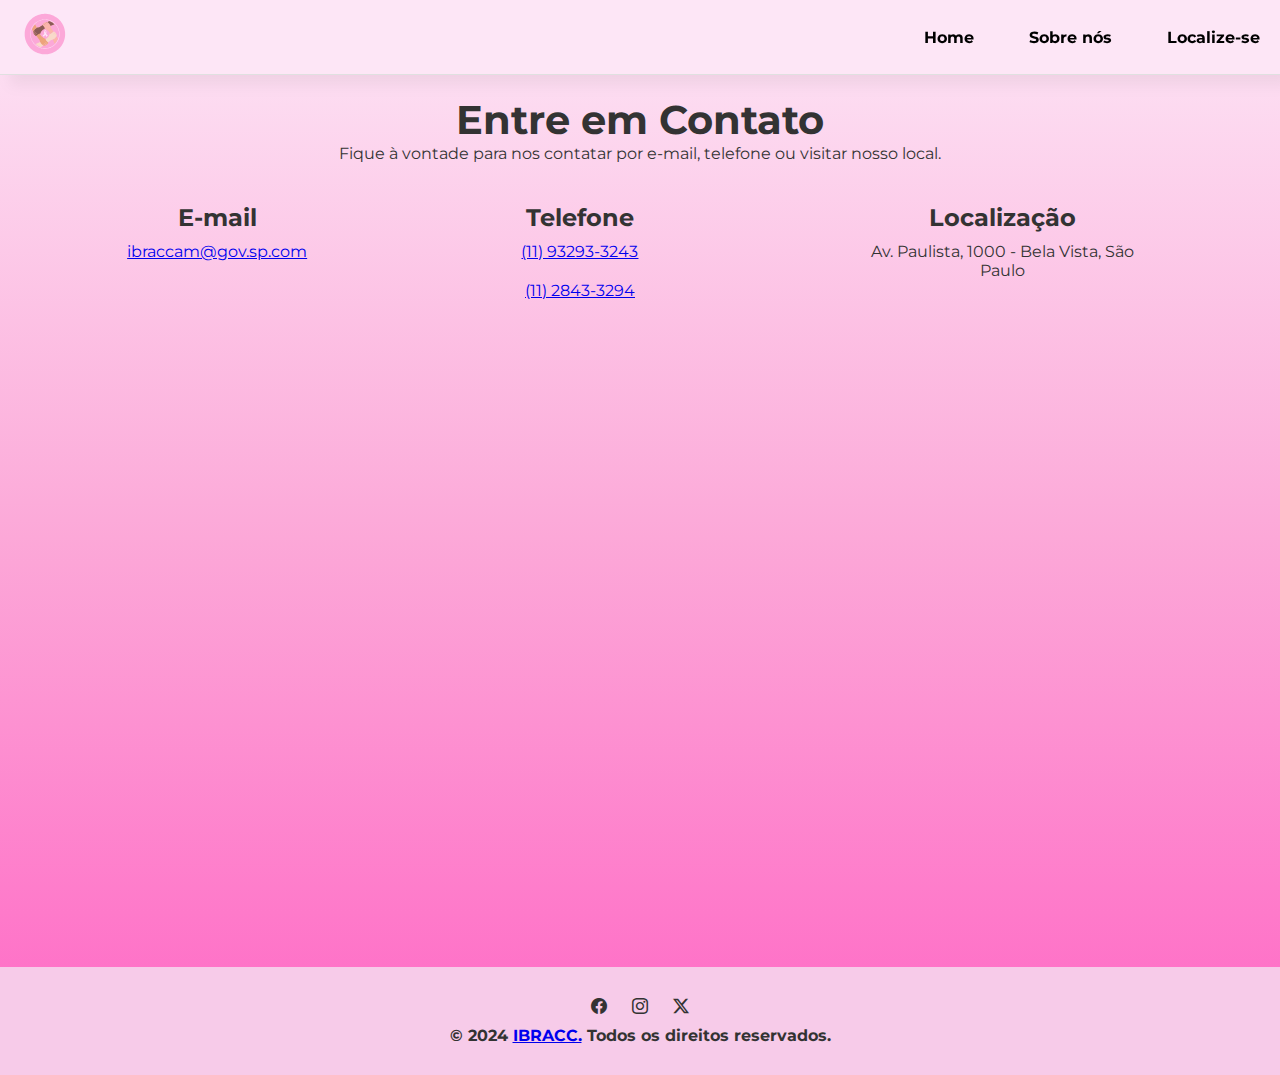
<file: contato.html>
<!DOCTYPE html>
<html lang="pt-BR">
<head>
    <meta charset="UTF-8">
    <meta name="viewport" content="width=device-width, initial-scale=1.0">
    <title>IBRACCAM - CONTATE-NOS</title>

    <!--link pra fav icon do site-->
    <link rel="icon" type="image/x-icon" href="fotos e imagens/ibraccamico.ico">
    <link href="https://fonts.googleapis.com/css2?family=Montserrat:wght@400;700&display=swap" rel="stylesheet">


        <link rel="stylesheet" href="style.css">
    <!--esse stylesheet e pra colocar fotos das reder sociais ok? se nao quiser mexer blz-->
    <link rel="stylesheet" href="https://cdn.jsdelivr.net/npm/bootstrap-icons@1.11.3/font/bootstrap-icons.min.css">
</head>
<body>
    <header>
      <div class="header-container">
        <div class="logo">
            <a href="index.html"><img src="fotos e imagens/logocalabreso.svg" alt="Logo"></a>
        </div>
      <nav>
        <ul class="menu">
          <li><a href="index.html">Home</a> </li>
          
          <li><a href="sobrenos.html">Sobre nós</a> </li>
         
          <li><a href="localizese.html">Localize-se</a> </li>
        </ul>
      </nav>
    </header>
    <main>
        <section class="contact-section">
            <h1>Entre em Contato</h1>
            <p>Fique à vontade para nos contatar por e-mail, telefone ou visitar nosso local.</p>

            <div class="contact-info">
                <div class="info-item">
                    <h2>E-mail</h2>
                    <p><a href="mailto:ibraccam@gov.sp.com">ibraccam@gov.sp.com</a></p>
                </div>
                <div class="info-item">
                    <h2>Telefone</h2>
                    <p><a href="tel:+5511932933243">(11) 93293-3243</a></p>
                    <p><a href="tel:+551128433294">(11) 2843-3294</a></p>
                </div>
                <div class="info-item">
                    <h2>Localização</h2>
                    <p>Av. Paulista, 1000 - Bela Vista, São Paulo</p>
                    <div class="map-area1">
                        <iframe src="https://www.google.com/maps/embed?pb=!1m18!1m12!1m3!1d3656.536647350234!2d-46.65791208502149!3d-23.58741648466945!2m3!1f0!2f0!3f0!3m2!1i1024!2i768!4f13.1!3m3!1m2!1s0x94ce59cf75f3d731%3A0xa1075fd8e95140d8!2sAv.%20Paulista%2C%201000%20-%20Bela%20Vista%2C%20S%C3%A3o%20Paulo%20-%20SP%2C%2001310-100!5e0!3m2!1spt-BR!2sbr!4v1633644122011!5m2!1spt-BR!2sbr" 
                                allowfullscreen="" loading="lazy"></iframe>
                    </div>
                </div>
            </div>
        </section>
    </main>

    
    
    <br><br><br><br><br><br><br><br><br><br><br><br><br><br><br><br><br>
    <footer>
        <div class="social-media">
            <a href="https://www.facebook.com"><i class="bi bi-facebook"></i></a>
            <a href="https://www.instagram.com"><i class="bi bi-instagram"></i></a>
            <a href="https://www.x.com"><i class="bi bi-twitter-x"></i></a>
        </div>
        <p>&copy; 2024 <a href="index.html">IBRACC.</a>  Todos os direitos reservados.</p>
    </footer>
</body>
</html>
</file>
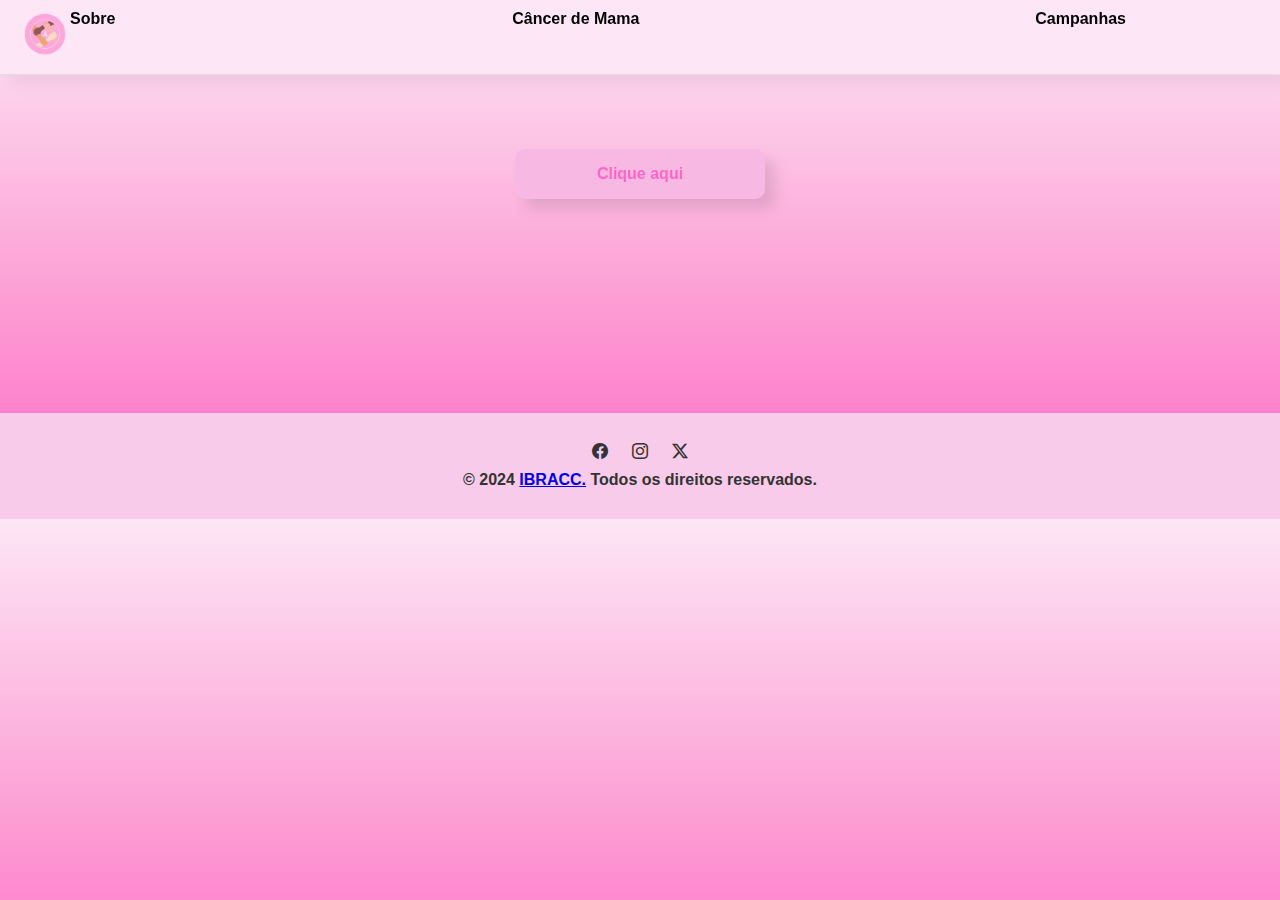
<file: donation.html>
<!DOCTYPE html>
<html lang="pt-BR">
<head>
    <meta charset="UTF-8">
    <meta name="viewport" content="width=device-width, initial-scale=1.0">
    <title>Doe agora</title>

    <!--link pra fav icon do site-->
    <link rel="icon" type="image/x-icon" href="fotos e imagens/ibraccamico.ico">


    <link rel="stylesheet" href="style.css">
    <!--esse stylesheet e pra colocar fotos das reder sociais ok? se nao quiser mexer blz-->
    <link rel="stylesheet" href="https://cdn.jsdelivr.net/npm/bootstrap-icons@1.11.3/font/bootstrap-icons.min.css">
</head>
<body>
    <header>
      <div class="header-container">
        <div class="logo">
            <img src="fotos e imagens/logo.png" alt="Logo">
        </div>
      <nav>
        <ul class="menu">
          <li><a href="#">Sobre</a>
            <ul class="submenu">
              <li><a href="#">Nossa Missão</a></li>
              <br>
              <li><a href="#">História</a></li>
              <br>
              <li><a href="#">Equipe</a></li>
            </ul>
          </li>
          <li><a href="#">Câncer de Mama</a>
            <ul class="submenu">
              <li><a href="#">Sintomas</a></li>
              <br>
              <li><a href="#">Tratamentos</a></li>
              <br>
              <li><a href="#">Prevenção</a></li>
            </ul>
          </li>
          <li><a href="#">Campanhas</a>
            <ul class="submenu">
              <li><a href="#">Outubro Rosa</a></li>
              <br>
              <li><a href="#">Doe Agora</a></li>
            </ul>
          </li>
          <li><a href="contato.html">Contato</a></li>
        </ul>
      </nav>
    </header>



    <!-- CONTEUDO AQUI-->
    <main>










        
    </main>






   
    <br><br><br>
    <div class="cta-container">
      <button class="cta-button">Clique aqui</button>
      <div class="map-area">
          <!-- Insira o iframe do Google Maps aqui -->
          <iframe src="https://www.google.com/maps/embed?pb=..." width="300" height="200"></iframe>
      </div>
  </div>
  
  

    <!-- rodape -->
    <footer>
        <div class="social-media">
            <a href="https://www.facebook.com"><i class="bi bi-facebook"></i></a>
            <a href="https://www.instagram.com"><i class="bi bi-instagram"></i></a>
            <a href="https://www.x.com"><i class="bi bi-twitter-x"></i></a>
        </div>
        <p>&copy; 2024 <a href="index.html">IBRACC.</a>  Todos os direitos reservados.</p>
    </footer>
</body>
</html>
</file>
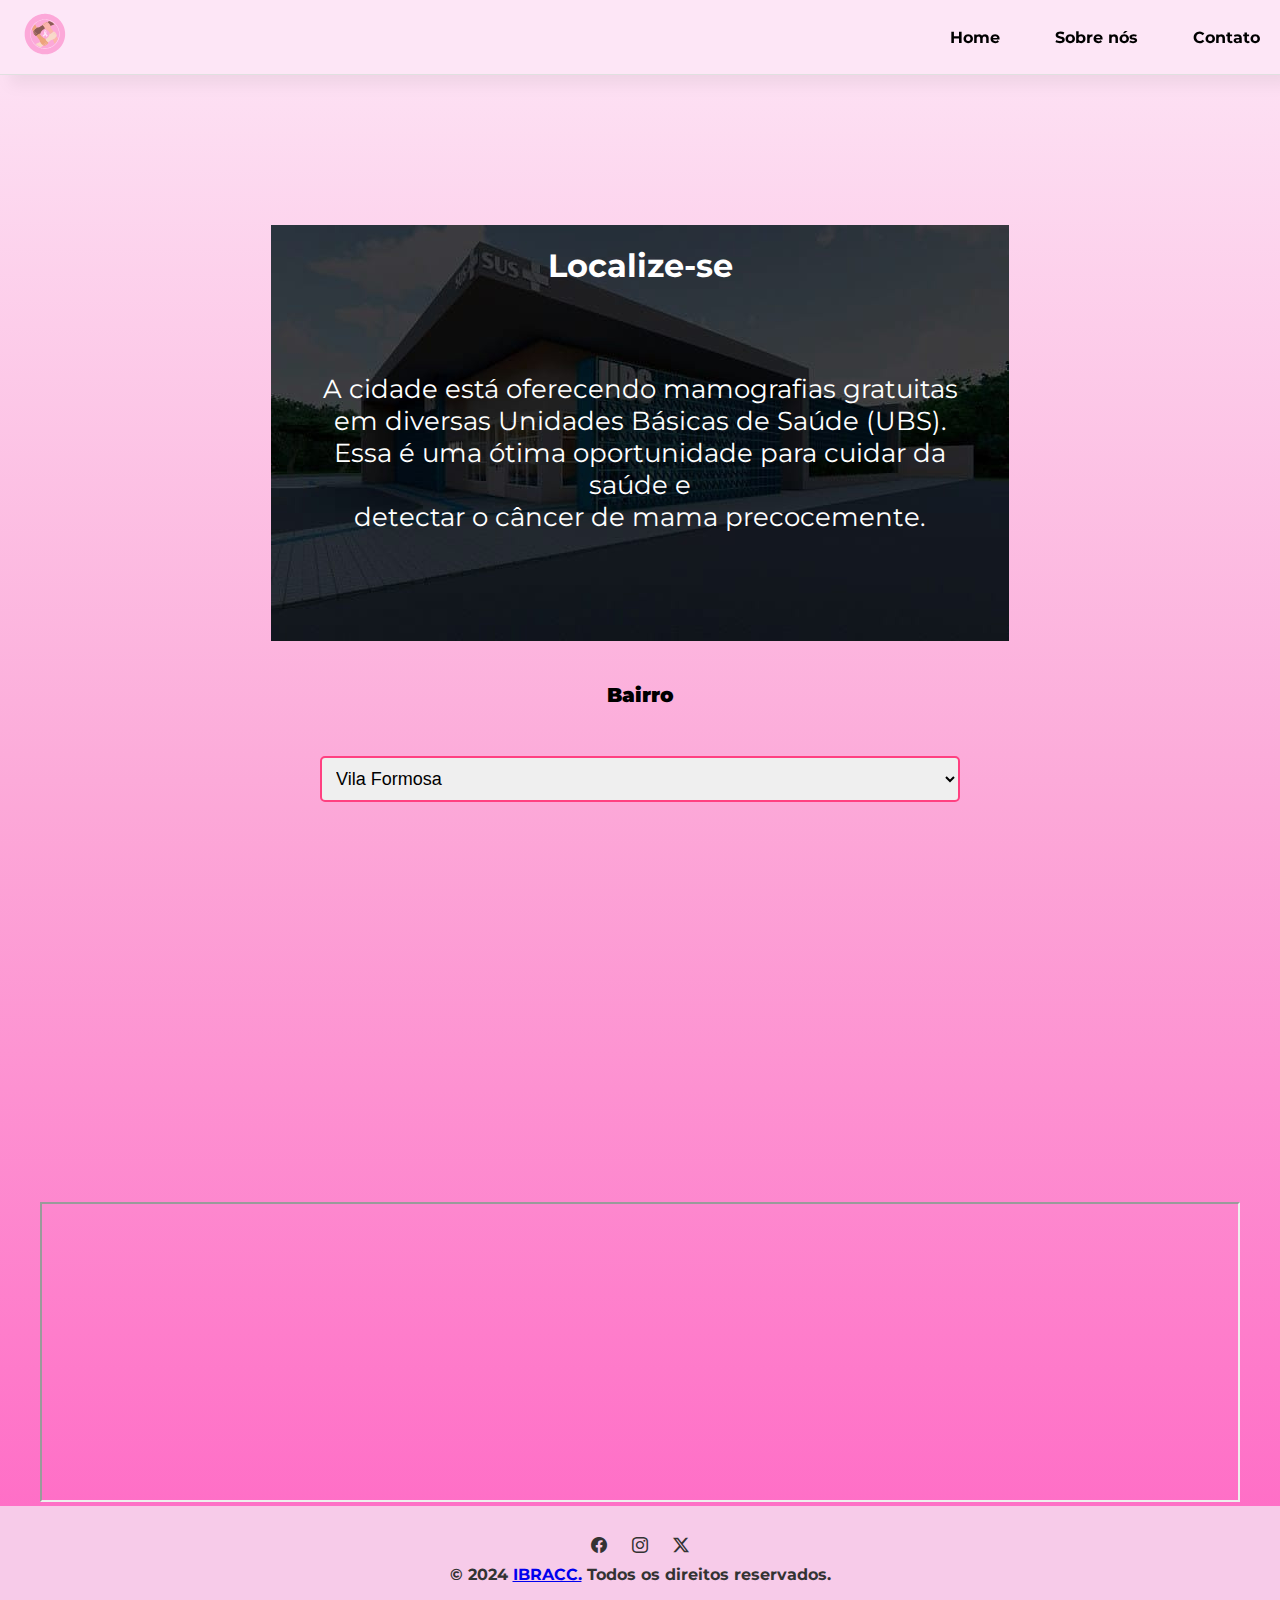
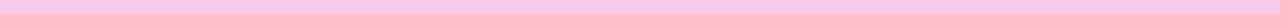
<file: localizese.html>
<!DOCTYPE html>
<html lang="pt-BR">
<head>
    <meta charset="UTF-8">
    <meta name="viewport" content="width=device-width, initial-scale=1.0">
    <title>IBRACCAM - LOCALIZE-SE</title>

    <!--link pra fav icon do site-->
    <link rel="icon" type="image/x-icon" href="fotos e imagens/ibraccamico.ico">
    <link href="https://fonts.googleapis.com/css2?family=Montserrat:wght@400;700&display=swap" rel="stylesheet">

    <style>
        .texto {
            display: none; /* Esconde todos os textos inicialmente */
            margin-top: 20px;
            font-size: 20px;
            color: black;
        }

       
       main {
        margin-bottom: 400px;

       }


       h1 {
        margin-left: auto;
        margin-right: auto;
        width: 50%;
        
       }
       .localize-se {
            position: relative;
            text-align: center;
            margin-top: 50px;
        }

        .localize-se img {
            max-width: 100%;
            height: auto;
            margin-top: 100px;
        }

        .localize-se h1 {
            position: absolute;
            top: 27%;
            left: 50%;
            transform: translate(-50%, -50%);
            color: white;
            font-size: 32px;
        }

        .localize-se p {
            position: absolute;
            top: 60%;
            left: 50%;
            transform: translate(-50%, -50%);
            color: white;
            font-size: 26px;
        }

        form {
    margin-top: 20px;
    text-align: center;
    background-color: linear-gradient(0deg,  #ff66c4,#fca8d8,#fde6f6);
}

label {
    font-size: 20px;
    font-weight: bold;
    color: black;
    margin-bottom: 10px;
    display: block;
}

select {
    width: 50%;
    padding: 10px;
    font-size: 18px;
    border: 2px solid #ff4081;
    border-radius: 5px;
    background-color: linear-gradient(0deg,  #ff66c4,#fca8d8,#fde6f6);
    color: black;
    transition: border-color 0.3s, box-shadow 0.3s;
}

select:focus {
    border-color: #ff4081;;
    box-shadow: 0 0 8px #ff4081;;
    outline: none;
}

/* Centralização e espaçamento */
.center {
    display: flex;
    flex-direction: column;
    align-items: center;
    justify-content: center;
    left: 50%;
}

/* Estilo do botão (caso queira adicionar um) */
button {
    margin-top: 20px;
    padding: 10px 20px;
    font-size: 18px;
    color: linear-gradient(0deg,  #ff66c4,#fca8d8,#fde6f6);
    background-color: #ff4081;
    border: 20px;
    border-radius: 10px;
    cursor: pointer;
    transition: background-color 0.3s;
}

button:hover {
    background-color: #ff4081;
}
    </style>       

        <link rel="stylesheet" href="style.css">
    <!--esse stylesheet e pra colocar fotos das reder sociais ok? se nao quiser mexer blz-->
    <link rel="stylesheet" href="https://cdn.jsdelivr.net/npm/bootstrap-icons@1.11.3/font/bootstrap-icons.min.css">
</head>
<body>
    <header>
      <div class="header-container">
        <div class="logo">
            <a href="index.html"><img src="fotos e imagens/logocalabreso.svg" alt="Logo"></a>
        </div>
      <nav>
        <ul class="menu">
          <li><a href="index.html">Home</a> </li>
          
          <li><a href="sobrenos.html">Sobre nós</a> </li>
         
          <li><a href="contato.html">Contato</a> </li>
        </ul>
      </nav>
    </header>

    <!-- CONTEUDO AQUI-->
    <main>
            <div class="localize-se">
                 <img src="fotos e imagens/ubs.jpg" alt="ubslinda">
                 <h1>Localize-se</h1>
                 <p><br>A cidade está oferecendo mamografias gratuitas
                    <br>em diversas Unidades Básicas de Saúde (UBS).
                    <br>Essa é uma ótima oportunidade para cuidar da saúde e
                    <br>detectar o câncer de mama precocemente.</p>
            </div>
            <br><br>       
            <center>
                
        <label for="bairro"><strong> Bairro </strong></label>
        <br>
        <form name="formid">
            <select name="escolhebairro" id="idbairro" onchange="selecionadordeBairro()">
                <optgroup label="Zona Leste">
                    <option value="belem">Belém</option>
                    <option value="bras">Brás</option>
                    <option value="carrao">Carrão</option>
                    <option value="cidade_tiradentes">Cidade Tiradentes</option>
                    <option value="iguatemi">Iguatemi</option>
                    <option value="itaquera">Itaquera</option>
                    <option value="jardim_analia_franco">Jardim Anália Franco</option>
                    <option value="mooca">Mooca</option>
                    <option value="penha">Penha</option>
                    <option value="sao_mateus">São Mateus</option>
                    <option value="tatuape">Tatuapé</option>
                    <option value="mooca_sul">Mooca</option>
                    <option value="sapopemba">Sapopemba</option>
                    <option value="aricanduva">Aricanduva</option>
                    <option value="vila_formosa" selected>Vila Formosa</option>
                </optgroup>
                <optgroup label="Centro">
                    <option value="se">Sé</option>
                    <option value="bela_vista">Bela Vista</option>
                    <option value="bom_retiro">Bom Retiro</option>
                    <option value="cambuci">Cambuci</option>
                    <option value="consolacao">Consolação</option>
                    <option value="liberdade">Liberdade</option>
                    <option value="republica">República</option>
                    <option value="santa_cecilia">Santa Cecília</option>
                </optgroup>
                <optgroup label="Zona Oeste">
                    <option value="butanta">Butantã</option>
                    <option value="morumbi">Morumbi</option>
                    <option value="raposo_tavares">Raposo Tavares</option>
                    <option value="rio_pequeno">Rio Pequeno</option>
                    <option value="vila_sonia">Vila Sônia</option>
                    <option value="lapa">Lapa</option>
                    <option value="barra_funda">Barra Funda</option>
                    <option value="jaguara">Jaguara</option>
                    <option value="jaguare">Jaguaré</option>
                    <option value="perdizes">Perdizes</option>
                    <option value="vila_leopoldina">Vila Leopoldina</option>
                    <option value="pinheiros">Pinheiros</option>
                    <option value="alto_pinheiros">Alto de Pinheiros</option>
                    <option value="itaim_bibi">Itaim Bibi</option>
                    <option value="jardim_paulista">Jardim Paulista</option>
                </optgroup>
                <optgroup label="Zona Norte">
                    <option value="santana">Santana</option>
                    <option value="mandaqui">Mandaqui</option>
                    <option value="jacana">Jaçanã</option>
                    <option value="tremembe">Tremembé</option>
                    <option value="vila_guilherme">Vila Guilherme</option>
                    <option value="vila_maria">Vila Maria</option>
                    <option value="tucuruvi">Tucuruvi</option>
                    <option value="vila_medeiros">Vila Medeiros</option>
                </optgroup>
                <optgroup label="Zona Sul">
                    <option value="grajau">Grajaú</option>
                    <option value="sacoma">Sacomã</option>
                    <option value="ipiranga">Ipiranga</option>
                    <option value="sapopemba">Sapopemba</option>
                    <option value="moema">Moema</option>
                </optgroup>
            </select>
        </form>
        
        <label id="labelbairro"></label>

        <!-- Textos correspondentes -->     
         <div class="textobairros">
        <div id="belem" class="texto"><p> As UBS na região de Belém ou proximidades são: </p>
            <h2> UBS Belenzinho - Marcus Wolosker</h2>
            <h3> Rua: Av. Celso Garcia, 1749 - Belenzinho<br>
                CEP: 03015-000<br></h3></div>
        <div id="bras" class="texto"><p> As UBS na região de Brás ou proximidades são: </p>
            <h2> UBS Brás - Dr. Manoel Saldiva Neto</h2>
            <h3> Rua: R. Sampson, 61 - Brás<br>
                CEP: 03013-040<br></h3></div>
        <div id="carrao" class="texto"><p> As UBS na região de Carrão ou proximidades são: </p>
            <h2> UBS Vila Carrão</h2>
            <h3> Rua: R. Dr. Jaci Barbosa, 280 - V. Carrão<br>
                CEP: 03447-000<br>
               </h3>
            <h2> UBS Vila Nova Manchester - Dr. Arlindo Gennari</h2>
            <h3> Rua: Pça. Haroldo Daltro, 461 - V. Nova Manchester<br>
                CEP: 03444-090<br>
                </h3></div>
        <div id="cidade_tiradentes" class="texto"><p> As UBS na região de Cidade Tiradentes ou proximidades são: </p>
            <h2> UBS Barro Branco</h2>
            <h3> Rua: R. Eduardo Reuter, 678 - Cohab Barro Branco II<br>
                CEP: 08473-533</h3>
            <h2> UBS Carlos Gentile de Melo</h2>
            <h3> Rua: Av. dos Têxteis, 3765 - Cidade Tiradentes<br>
                CEP: 08490-600</h3>
            <h2> UBS Castro Alves</h2>
            <h3> Rua: Av. Sara Kubitschek x R. Caderno de Viagem nº 55, S/N - Cohab Castro Alves<br>
                CEP: 08474-170</h3>
            <h2> UBS Cidade Tiradentes I</h2>
            <h3> Rua: Av. dos Têxteis, 512 - Cidade Tiradentes<br>
                CEP: 08490-600</h3></div>
        <div id="iguatemi" class="texto"><p> As UBS na região de Iguatemi ou proximidades são: </p>
            <h2> UBS CDHU Palanque</h2>
            <h3> Rua: R. Ponte da Amizade (Alt. Av. Ragueb Chohfi nº 7208), 2 - Jd. Palanque<br>
                CEP: 08375-000</h3>
            <h2> UBS Jardim da Conquista II</h2>
            <h3> Rua: Trav. Sonho Lindo, 54 - Jd. Conquista<br>
                CEP: 08345-360</h3></div>
        <div id="itaquera" class="texto"><p> As UBS na região de Itaquera ou proximidades são: </p>
    
            <h2> UBS Itaquera</h2>
            <h3> Rua: Américo Salvador Novelli, 265 - ITAQUERA<br>
                CEP: 08210-090</h3>
        
            <h2> UBS Parada XV de Novembro</h2>
            <h3> Rua: Ibiajara, 804 - PARADA XI DE NOVEMBRO<br>
                CEP: 08246-101</h3>
        
            <h2> UBS Vila Carmosina</h2>
            <h3> Rua: Ipopoca, 61 - ITAQUERA<br>
                CEP: 08290-335</h3>
        
            <h2> UBS Vila Nossa Senhora Aparecida</h2>
            <h3> Rua: Paulino Serqueira, 1 - ITAQUERA<br>
                CEP: 08215-160</h3>
        
            <h2> UBS Vila Ramos - Dr. Luiz Augusto de Campos</h2>
            <h3> Avenida: Augusto Antunes, 1631 - LIMOEIRO<br>
                CEP: 08235-630</h3>
        
            <h2> UBS Vila Regina</h2>
            <h3> Rua: Catarina Lopes, 450 - ITAQUERA<br>
                CEP: 08225-000</h3>
        
            <h2> UBS Vila Santana</h2>
            <h3> Rua: Vitor José de Castro, 84 - V. SANTANA<br>
                CEP: 08240-300</h3>
                
        </div>
        <div id="jardim_analia_franco" class="texto"><p> As UBS na região da Jardim Anália anco ou proximidades são: </p>
            <h2> UBS Vila Santo Estevão - Woady Jorge Kalil</h2>
            <h3> Rua: R. Antonio Camardo, 678 - V. Gomes Cardim<br>
                CEP: 03309-060</h3></div>
        <div id="mooca" class="texto"><p> As UBS na região de Mooca ou proximidades são: </p>
            <h2> UBS Mooca I</h2>
            <h3> Rua: R. Taquari, 549 - Mooca<br>
                CEP: 03166-000</h3>
            <h2> Ursi Mooca</h2>
            <h3> Rua: R. Marina Crespi, 91 - Mooca<br>
                CEP: 03112-090</h3></div>
        <div id="penha" class="texto"><p> As UBS na região de Penha ou proximidades são: </p>
            <h2> UBS Chácara Cruzeiro do Sul</h2>
            <h3> Rua: R. Mercedes Lopes, 989 - Chácara Cruzeiro do Sul<br>
                CEP: 03614-000</h3>
            <h2> UBS Dr. Emílio Santiago de Oliveira - Vila Esperança</h2>
            <h3> Rua: R. Coremu, 63 - V. Esperança<br>
                CEP: 03647-030</h3>
            <h2> UBS Engenheiro Trindade</h2>
            <h3> Rua: Av. Gabriela Mistral, 1168 - Eng. Trindade<br>
                CEP: 03701-000</h3></div>
        <div id="sao_mateus" class="texto"><p> As UBS na região de São Mateus ou proximidades são: </p>
            <h2> UBS Jardim Colonial</h2>
            <h3> Rua: Av. José Rodrigues Santarém, 464 - JD. Colonial<br>
                CEP: 03968-010</h3>
            <h2> UBS Jardim IV Centenário</h2>
            <h3> Rua: R. Campo Florido, 482 - JD. Imperador<br>
                CEP: 03940-000</h3>
            <h2> UBS Jardim Nove de Julho</h2>
            <h3> Rua: R. Sibaldo Lins, 146 - JD. Nove de Julho<br>
                CEP: 03953-100</h3>
            <h2> UBS Jardim Paraguaçu - Dr. Gonçalo Feliciano Alves</h2>
            <h3> Rua: R. Taiobeiras, 125 - JD. Paraguaçu<br>
                CEP: 03940-060</h3>
            <h2> UBS Jardim Tietê I</h2>
            <h3> Rua: Av. Engenho Novo, 120 - JD. Tietê<br>
                CEP: 03943-020</h3></div>
        <div id="tatuape" class="texto"><p> As UBS na região de Tatuapé ou proximidades são: </p>
            <h2> UBS Vila Santo Estevão - Woady Jorge Kalil</h2>
            <h3> Rua: R. Antonio Camardo, 678 - V. Gomes Cardim<br>
                CEP: 03309-060</h3></div>
        <div id="mooca_sul" class="texto"><p> As UBS na região de Mooca ou proximidades são: </p>
            <h2> UBS Mooca I</h2>
            <h3> Rua: R. Taquari, 549 - Mooca<br>
                CEP: 03166-000</h3>
            <h2> Ursi Mooca</h2>
            <h3> Rua: R. Marina Crespi, 91 - Mooca<br>
                CEP: 03112-090</h3></div>
        <div id="sapopemba" class="texto"><p> As UBS na região de Sapopemba ou proximidades são: </p>
            <h2> UBS Jardim Elba - Humberto Gastão Bodra</h2>
            <h3> Rua: R. Batista Fergusio, 1016 - V. Cardoso Franco<br>
                CEP: 03978-180</h3>
            <h2> UBS Jardim Grimaldi</h2>
            <h3> Rua: R. Pedro de Castro Velho, 523 - Vl. Bancária<br>
                CEP: 03921-000</h3>
            <h2> UBS Jardim Sapopemba</h2>
            <h3> Rua: Av. João Lopes de Lima, 1151 - JD. Sapopemba<br>
                CEP: 03976-020</h3></div>
        <div id="vila_formosa" class="texto"><p> As UBS na região de Vila Formosa ou proximidades são: </p>
            <h2>UBS Vila Formosa</h2>
            <h3>PÇA. Marques de Nazaré, 111 - V. Formosa<br>CEP: 03359-070</h3>
        
            <h2>UBS Vila Formosa - Comendador José Gonzales</h2>
            <h3>R. Nossa Senhora das Dores, 350 - V. Formosa<br>CEP: 03367-040</h3>
        
            <h2>UBS Vila Formosa - Dr. Antonio da Silveira e Oliveira</h2>
            <h3>R. Acuruí, 720 - V. Formosa<br>CEP: 03355-000</h3>
        
            <h2>UBS Vila Guarani</h2>
            <h3>R. Teresinha, 123 - Jd. Maringá<br>CEP: 03382-180</h3></div>
        <div id="se" class="texto"><p> As UBS na região da Sé ou proximidades são: </p>
            <h2>UBS Sé</h2>
            <h3>R. Frederico Alvarenga, 259 - Pq. D. Pedro II<br>CEP: 01020-030</div>
        <div id="bela_vista" class="texto"><p> <p> As UBS na região de Bela Vista ou proximidades são: </p>
            <h2> UBS Humaitá - Dr. João de Azevedo Lage</h2>
            <h3> Rua: R. Humaitá, 520 - Bela Vista<br>
                CEP: 01321-010</h3>
            <h2> UBS Nossa Senhora do Brasil - Armando D'Arienzo</h2>
            <h3> Rua: R. Alm. Marques Leão, 684 - Morro dos Ingleses<br>
                CEP: 01330-010</h3></p></div>
        <div id="bom_retiro" class="texto"> <p> As UBS na região de Bom Retiro ou proximidades são: </p>
            <h2> UBS Bom Retiro - Dr. Octavio Augusto Rodovalho</h2>
            <h3> Rua: R. Tenente Pena, 8 - Bom Retiro<br>
                CEP: 01127-020</h3></div>
        <div id="cambuci" class="texto"><p> As UBS na região de Cambuci ou proximidades são: </p>
            <h2> UBS Cambuci</h2>
            <h3> Rua: Av. Lacerda Franco, 791 - Cambuci<br>
                CEP: 01536-000</h3></div>
        <div id="consolacao" class="texto"><p> As UBS na região da Consolação ou proximidades são: </p>
            <h2> UBS Nossa Senhora do Brasil - Armando D'Arienzo</h2>
            <h3> Rua: R. Alm. Marques Leão, 684 - Morro dos Ingleses<br>
                CEP: 01330-010</h3></div>
        <div id="liberdade" class="texto"><p> As UBS na região da Liberdade ou proximidades são: </p>
            <h2>UBS Sé</h2>
            <h3>R. Frederico Alvarenga, 259 - Pq. D. Pedro II<br>CEP: 01020-030</div>
        <div id="republica" class="texto"><p> As UBS na região da República ou proximidades são: </p>
            <h2> UBS República</h2>
            <h3> Praça: Praça da Bandeira, 15 - República<br>
                CEP: 01007-020</h3></div>
        <div id="santa_cecilia" class="texto"><p> As UBS na região de Santa Cecília ou proximidades são: </p>
            <h2> UBS Boracea</h2>
            <h3> Rua: R. Boracea, 270 - Santa Cecília<br>
                CEP: 01135-010</h3>
            <h2> UBS Santa Cecília - Dr. Humberto Pascale</h2>
            <h3> Rua: R. Vitorino Carmilo, 599 - Campos Eliseos<br>
                CEP: 01153-000</h3></div>
        <div id="butanta" class="texto"><p> As UBS na região do Butantã ou proximidades são: </p>
            <h2> UBS Butantã</h2>
            <h3> Rua: R. Cabral de Menezes, 51 - V. Gomes<br>
                CEP: 05590-050</h3>
            <h2> UBS Caxingui - Nanci Abranches</h2>
            <h3> Rua: R. Ladislau Roman, 410 - Caxingui<br>
                CEP: 05515-030</h3></div>
        <div id="morumbi" class="texto"><p> As UBS na região do Morumbi ou proximidades são: </p>
            <h2> UBS Real Parque - Dr. Paulo Mangabeira Albertaz Filho</h2>
            <h3> Rua: R. Barão de Melgaço, 339 - Real Parque<br>
                CEP: 05684-030</h3></div>
        <div id="raposo_tavares" class="texto"><p> As UBS na região do Raposo Tavares ou proximidades são: </p>
            <h2> UBS Jardim Boa Vista</h2>
            <h3> Rua: R. Candido Fontoura, 620 - JD. Boa Vista<br>
                CEP: 05583-070</h3>
            <h2> UBS Jardim São Jorge</h2>
            <h3> Rua: R. Angelo Aparecido dos Santos Dias, 331 - JD. São Jorge<br>
                CEP: 05568-090</h3>
            <h2> UBS Paulo VI</h2>
            <h3> Avenida: Av. Vaticano, 69 - JD. João XXIII<br>
                CEP: 05569-120</h3>
            <h2> UBS Vila Borges</h2>
            <h3> Rua: R. Jacinto de Moraes, 22 - JD. Cláudia<br>
                CEP: 05546-040</h3></div>
        <div id="rio_pequeno" class="texto"><p> As UBS na região do Rio Pequeno ou proximidades são: </p>
            <h2> UBS Jardim D'Abril</h2>
            <h3> Rua: R. Paulo Maranhão, 444 - JD. D'Abril<br>
                CEP: 05398-030</h3>
            <h2> UBS José Marcílio Malta Cardoso</h2>
            <h3> Rua: R. Bernardo Guertzenstein, 45 - Rio Pequeno<br>
                CEP: 05381-020</h3>
            <h2> UBS Rio Pequeno - Dr. Paulo de Barros França</h2>
            <h3> Rua: R. João Luis Mateus, 34 - Rio Pequeno<br>
                CEP: 05379-030</h3>
            <h2> UBS Vila Dalva - Eng. Guilherme Henrique Pinto Coelho</h2>
            <h3> Rua: R. Gustavo Berthier, 155 - V. Dalva<br>
                CEP: 05386-110</h3></div>
        <div id="vila_sonia" class="texto"><p> As UBS na região da Vila Sônia ou proximidades são: </p>
            <h2> UBS Jardim Jaqueline</h2>
            <h3> Rua: R. Bonifácio Veronese, 10 - JD. Jaqueline<br>
                CEP: 05529-060</h3>
            <h2> UBS Vila Sônia</h2>
            <h3> Rua: R. Abraão Calil Rezek, 91 - V. Sônia<br>
                CEP: 05625-050</h3></div>
        <div id="lapa" class="texto"><p> As UBS na região da Lapa ou proximidades são: </p>
            <h2> UBS Vila Anastácio</h2>
            <h3> Rua: R. Bartolomeu Paes, 686 - V. Anastácio<br>
                CEP: 05061-050</h3>
            <h2> UBS Vila Ipojuca - Dra. Wanda Coelho de Moraes</h2>
            <h3> Rua: R. Catão, 1266 - V. Ipojuca<br>
                CEP: 05049-000</h3>
            <h2> UBS Vila Romana</h2>
            <h3> Rua: R. Vespasiano, 679 - V. Romana<br>
                CEP: 05044-050</h3>
            <h2> URSI Lapa</h2>
            <h3> Rua: R. Brigadeiro Gavião Peixoto, 727 - Lapa<br>
                CEP: 05078-000</h3></div>
        <div id="barra_funda" class="texto">UBS SANTA CECÍLIA - DR. HUMBERTO PASCALE
            R. VITORINO CARMILO, 599 - CAMPOS ELISEOS
            CEP: 01153-000 - FONE: 3826-0096 / 3826-7970</div>
        <div id="jaguara" class="texto"><p> As UBS na região da Jaguara ou proximidades são: </p>
            <h2> UBS Vila Jaguara</h2>
            <h3> Rua: R. Paúva, 721 - V. Jaguara<br>
                CEP: 05116-001</h3>
            <h2> UBS Vila Piauí</h2>
            <h3> Rua: Pça. Camilo Castelo Branco, 10 - V. Piauí<br>
                CEP: 05109-270</h3></div>
        <div id="jaguare" class="texto"><p> As UBS na região de Jaguaré ou proximidades são: </p>
            <h2> UBS Vila Nova Jaguaré</h2>
            <h3> Rua: R. Salatiel de Campos, 222 - Jaguaré<br>
                CEP: 05333-010</h3></div>
        <div id="perdizes" class="texto"><p> As UBS na região de Perdizes ou proximidades são: </p>
            <h2> UBS Jardim Vera Cruz - Perdizes</h2>
            <h3> Rua: R. Saramenha, 60 - Perdizes<br>
                CEP: 01259-030</h3>
        
            <h2> UBS Vila Anglo - Dr. José Serra Ribeiro</h2>
            <h3> Rua: R. Turiaçu, 1765 - Vila Pompeia<br>
                CEP: 05005-001</h3></div>
        <div id="vila_leopoldina" class="texto"><p> As UBS na região de Vila Leopoldina ou proximidades são: </p>
            <h2> UBS Alto de Pinheiros</h2>
            <h3> Avenida: Av. Queiroz Filho, 313 - Alto de Pinheiros<br>
                CEP: 05319-010</h3>
        
            <h2> UBS Parque da Lapa</h2>
            <h3> Rua: R. Bergson, 52 - Parque da Lapa<br>
                CEP: 05301-060</h3></div>
        <div id="pinheiros" class="texto"><p> As UBS na região de Pinheiros ou proximidades são: </p>
            <h2> UBS Dr. Manoel Joaquim Pera</h2>
            <h3> Rua: R. Purpurina, 280 - Vila Madalena<br>
                CEP: 05435-030</h3></div>
        <div id="alto_pinheiros" class="texto"><p> As UBS na região de Alto de Pinheiros ou proximidades são: </p>
            <h2> UBS Alto de Pinheiros</h2>
            <h3> Rua: Av. Queiroz Filho, 313 - Alto de Pinheiros<br>
                CEP: 05319-010</h3></div>
        <div id="itaim_bibi" class="texto"><p> As UBS na região de Itaim Bibi ou proximidades são: </p>
            <h2> UBS Dr. José de Barros Magaldi</h2>
            <h3> Rua: R. Salvador Cardoso, 177 - Itaim Bibi<br>
                CEP: 04533-050</h3>
            <h2> UBS Meninópolis - Dr. Mario Francisco Napolitano</h2>
            <h3> Rua: R. Oscar Gomes Cardim, 128/142 - Brooklin Novo<br>
                CEP: 04580-040</h3></div>
        <div id="jardim_paulista" class="texto"><p> As UBS na região do Jardim Paulista ou proximidades são: </p>
            <h2> UBS Dr. Manoel Joaquim Pera</h2>
            <h3> Rua: R. Purpurina, 280 - V. Madalena<br>
                CEP: 05435-030</h3></div>
        <div id="santana" class="texto"><p> As UBS na região de Santana ou proximidades são: </p>
            <h2> UBS Chora Menino</h2>
            <h3> Rua: R. Copacabana, 185 - Santa Terezinha<br>
                CEP: 02461-000</h3>
        
            <h2> UBS Joaquim Antonio Eirado</h2>
            <h3> Avenida: Av. Braz Leme, 2945 - Santana<br>
                CEP: 02022-011</h3></div>
        <div id="mandaqui" class="texto"><p> As UBS na região de Mandaqui ou proximidades são: </p>
            <h2> UBS Lauzane Paulista</h2>
            <h3> Rua: R. Valorbe, 80 - Lauzane Paulista<br>
                CEP: 02442-140</h3>
        
            <h2> UBS Vila Aurora - Dr. Domingos Mazzoneto de Cilo</h2>
            <h3> Rua: R. Engenheiro Jean Buff, 126 - Chácara do Encosto<br>
                CEP: 02417-180</h3></div>
        <div id="jacana" class="texto"><p> As UBS na região de Jaçanã ou proximidades são: </p>
            <h2> UBS Dr. José de Toledo Piza</h2>
            <h3> Avenida: Av. Antonio César Neto, 387 - Jaçanã<br>
                CEP: 02276-000</h3>
        
            <h2> UBS Jaçanã - Dr. Sebastião Gabriel Sayago de Laet</h2>
            <h3> Rua: R. São Geraldino, 222 - V. Constança<br>
                CEP: 02258-220</h3>
        
            <h2> UBS Parque Edu Chaves</h2>
            <h3> Avenida: Av. Edu Chaves, 1197 - PQ. Edu Chaves<br>
                CEP: 02229-001</h3>
        
            <h2> UBS Vila Nova Galvão - Sônia Regina Campanelli</h2>
            <h3> Rua: R. Alfeu Luis Gasparini, 116 - V. Nova Galvão<br>
                CEP: 02281-110</h3></div>
        <div id="tremembe" class="texto"><p> As UBS na região de Tremembé ou proximidades são: </p>
    
            <h2> UBS Dona Mariquinha Sciascia</h2>
            <h3> Rua: R. Dr. José Vicente, 39 - Tremembé<br>
                CEP: 02370-080</h3>
        
            <h2> UBS Horto Florestal</h2>
            <h3> Rua: R. do Horto x R. Luiz Carlos Gentile Laet nº 603, S/N - Horto Florestal<br>
                CEP: 02377-000</h3>
        
            <h2> UBS Jardim Apuaña</h2>
            <h3> Rua: R. Hum (Ref.: R. Filhos da Terra), 19 - JD. Filhos da Terra<br>
                CEP: 02325-530</h3>
        
            <h2> UBS Jardim das Pedras</h2>
            <h3> Rua: R. Clóvis Salgado, 220 - JD. das Pedras<br>
                CEP: 02367-000</h3>
        
            <h2> UBS Jardim Flor de Maio</h2>
            <h3> Avenida: Av. Nova Paulista, 561 - JD. Flor de Maio<br>
                CEP: 02363-000</h3>
        
            <h2> UBS Jardim Fontalis</h2>
            <h3> Rua: R. Antonio Piccarollo, 41 - JD. Fontalis<br>
                CEP: 02323-000</h3>
        
            <h2> UBS Jardim Joamar</h2>
            <h3> Rua: R. Aimopolo Lobo, 60 - JD. Joamar<br>
                CEP: 02320-140</h3>
        
            <h2> UBS Vila Albertina - Dr. Osvaldo Marçal</h2>
            <h3> Rua: R. Antonio Joaquim de Oliveira, 224 - V. Esmeralda<br>
                CEP: 02356-020</h3></div>
        <div id="vila_guilherme" class="texto"><p> As UBS na região de Vila Guilherme ou proximidades são: </p>
    
            <h2> UBS Carandiru</h2>
            <h3> Rua: R. José Pereira Jorge, 305 - Carandiru<br>
                CEP: 02067-020</h3>
        
            <h2> UBS Vila Guilherme</h2>
            <h3> Rua: R. João Ventura Batista, 615 - V. Guilherme<br>
                CEP: 02054-100</h3>
        
            <h2> UBS Vila Izolina Mazzei</h2>
            <h3> Rua: R. Orlando Ribeiro Dantas, 154 - V. Izolina Mazzei<br>
                CEP: 02083-010</h3>
        
            <h2> UBS Vila Leonor</h2>
            <h3> Avenida: Av. Angelina, 518 - V. Leonor<br>
                CEP: 02077-000</h3></div>
        <div id="vila_maria" class="texto"><p> As UBS na região de Vila Maria ou proximidades são: </p>
    
            <h2> UBS Jardim Japão</h2>
            <h3> Rua: R. Sobral Junior, 452 - V. Maria Alta<br>
                CEP: 02130-020</h3>
        
            <h2> UBS Parque Novo Mundo I</h2>
            <h3> Rua: R. Benedita Dornelas Claro, 451 - PQ. Novo Mundo<br>
                CEP: 02168-020</h3>
        
            <h2> UBS Parque Novo Mundo II</h2>
            <h3> Rua: R. Soldado Antonio Matias de Camargo, 87 - PQ. Novo Mundo<br>
                CEP: 02188-050</h3>
        
            <h2> UBS Vila Maria - Dr. Luiz Paulo Gnecco</h2>
            <h3> Rua: R. André da Fonseca, 70 - V. Munhoz<br>
                CEP: 02135-010</h3></div>
        <div id="tucuruvi" class="texto"><p> As UBS na região de Tucuruvi ou proximidades são: </p>
    
            <h2> UBS Conj. IpesP - Dr. José de Toledo Piza</h2>
            <h3> Rua: Av. Profª. Virgilia Rodrigues A. C. Pinto, 555 - JD. Leonor Barros<br>
                CEP: 02346-000</h3>
        
            <h2> UBS Vila Nivi</h2>
            <h3> Rua: Pça. Campinópolis, 125 - V. Nivi<br>
                CEP: 02252-160</h3>
        
            <h2> UBS Wamberto Dias da Costa</h2>
            <h3> Rua: R. Paulo Cesar, 60 - Tremembé<br>
                CEP: 02311-240</h3></div>
        <div id="vila_medeiros" class="texto"><p> As UBS na região de Vila Medeiros ou proximidades são: </p>
    
            <h2> UBS Jardim Brasil</h2>
            <h3> Rua: R. Francisco Peixoto Bezerra, 400 - JD. Brasil<br>
                CEP: 02222-010</h3>
        
            <h2> UBS Vila Ede</h2>
            <h3> Rua: R. Padre Marcos Simoni, 390 - V. Ede<br>
                CEP: 02203-010</h3>
        
            <h2> UBS Vila Medeiros</h2>
            <h3> Rua: R. Eurico Sodre, 353 - V. Medeiros<br>
                CEP: 02215-010</h3>
        
            <h2> UBS Vila Sabrina</h2>
            <h3> Rua: R. Francisco Franco Machado, 150 - V. Sabrina<br>
                CEP: 02139-020</h3></div>
        <div id="grajau" class="texto"><p> As UBS na região de Grajaú ou proximidades são: </p>
    
            <h2> UBS Alcina Pimentel Piza</h2>
            <h3> Estrada: Estrada de Itaquaquecetuba, 8855 - Ilha do Bororé<br>
                CEP: 04846-010</h3>
        
            <h2> UBS Chácara do Conde</h2>
            <h3> Rua: R. Constelação do Esquadro, 5 - JD. Campinas<br>
                CEP: 04858-010</h3>
        
            <h2> UBS Chácara do Sol</h2>
            <h3> Rua: R. João Carlos de Oliveira, E - Chácara do Sol<br>
                CEP: 04855-515</h3>
        
            <h2> UBS Chácara Santo Amaro</h2>
            <h3> Rua: R. Luiz Carlos de Almeida, 51 - Chácara Santo Amaro<br>
                CEP: 04875-120</h3>
        
            <h2> UBS Gaivotas</h2>
            <h3> Avenida: Av. São Paulo, 23-A - JD. Gaivota<br>
                CEP: 04849-000</h3>
        
            <h2> UBS Jardim Castro Alves</h2>
            <h3> Rua: R. João Paulo Barreto, 131 - JD. Castro Alves<br>
                CEP: 04842-150</h3>
        
            <h2> UBS Jardim Eliane</h2>
            <h3> Rua: R. Henry Arthur Jones, 201 - JD. Eliana<br>
                CEP: 04851-120</h3>
        
            <h2> UBS Jardim Mirna</h2>
            <h3> Rua: R. Dr. Juvenal Hudson Ferreira, 13 - JD. Mirna<br>
                CEP: 04856-140</h3>
        
            <h2> UBS Jardim Três Corações</h2>
            <h3> Rua: R. General José de Oliveira Ramos, 275 - JD. Três Corações<br>
                CEP: 04855-280</h3>
        
            <h2> UBS Parque Residencial Cocaia Independente</h2>
            <h3> Rua: R. Filinto Milanez, 26 - PQ. Residencial Cocaia<br>
                CEP: 04849-040</h3>
        
            <h2> UBS Varginha</h2>
            <h3> Rua: R. Henrique Muzzio, 383 - JD. Varginha<br>
                CEP: 04857-040</h3></div>
        <div id="sacoma" class="texto"><p> As UBS na região de Sacomã ou proximidades são: </p>
    
            <h2> UBS Aurélio Mellone</h2>
            <h3> Rua: R. Atilio Selva, 10 - JD. Celeste<br>
                CEP: 04095-060</h3>
        
            <h2> UBS Dr. Eduardo Romano Reschilian</h2>
            <h3> Rua: R. Dr. Lafaiete de Souza Camargo, 40 - JD. Climax<br>
                CEP: 04077-380</h3>
        
            <h2> UBS Jardim Seckler</h2>
            <h3> Rua: R. Carlos Mauro, 114 - São João Climaco<br>
                CEP: 04240-150</h3>
        
            <h2> UBS Luiz Ernesto Mazzoni</h2>
            <h3> Avenida: Av. Carlos Liviero, 566 - V. Liviero<br>
                CEP: 04086-100</h3>
        
            <h2> UBS Moinho Velho II</h2>
            <h3> Rua: R. Belgrado, 323 - Moinho Velho<br>
                CEP: 04285-040</h3>
        
            <h2> UBS Parque Bristol</h2>
            <h3> Rua: R. François Bunel, 194 - PQ. Bristol<br>
                CEP: 04094-160</h3>
        
            <h2> UBS Sacomã</h2>
            <h3> Estrada: Estrada das Lagrimas, 1403 - Sacomã<br>
                CEP: 04232-000</h3>
        
            <h2> UBS Vila Arapuã</h2>
            <h3> Rua: R. Colombo Florence, 241 - V. Arapua<br>
                CEP: 04257-060</h3>
        
            <h2> UBS Vila das Mercês</h2>
            <h3> Rua: R. Nossa Senhora das Mercês, 1315 - V. das Mercês<br>
                CEP: 04065-001</h3></div>
        <div id="ipiranga" class="texto"><p> As UBS na região de Ipiranga ou proximidades são: </p>
    
            <h2> UBS Almirante Dellamare</h2>
            <h3> Rua: R. Alm. Mariath, 62 - V. Heliopólis<br>
                CEP: 04218-040</h3>
        
            <h2> UBS Dr. Joaquim Rossini</h2>
            <h3> Rua: R. Alvaro Fragoso, 480 - V. Carioca<br>
                CEP: 04223-000</h3>
        
            <h2> UBS Dr. Oswaldo Marasca Junior</h2>
            <h3> Avenida: Av. Dom Pedro I, 594 - Ipiranga<br>
                CEP: 01552-000</h3>
        
            <h2> UBS São Vicente de Paula</h2>
            <h3> Rua: R. Vicente da Costa, 289 - Ipiranga<br>
                CEP: 04266-050</h3>
        
            <h2> UBS Vila Carioca</h2>
            <h3> Rua: R. Antonio Frederico, 117 - Vl. Independência<br>
                CEP: 04224-030</h3></div>
        <div id="sapopemba_sul" class="texto"> <p> As UBS na região de Sapopemba ou proximidades são: </p>
    
            <h2> UBS Fazenda da Juta I</h2>
            <h3> Rua: R. Levi Landau, 23 A - Fazenda da Juta<br>
                CEP: 03957-720</h3>
        
            <h2> UBS Fazenda da Juta II</h2>
            <h3> Rua: R. Augustin Luberti (Antiga Av. Dois), 1102 - Fazenda da Juta<br>
                CEP: 03977-409</h3>
        
            <h2> UBS Iaçape - Jardim Planalto</h2>
            <h3> Rua: R. Iaçapé, 302 - PQ. Santa Madalena<br>
                CEP: 03983-090</h3>
        
            <h2> UBS Jardim dos Eucaliptos - Helio Moreira Salles</h2>
            <h3> Rua: R. Poema das Américas, 12 - JD. dos Eucaliptos<br>
                CEP: 03924-240</h3>
        
            <h2> UBS Jardim Elba - Humberto Gastão Bodra</h2>
            <h3> Rua: R. Batista Ferguío, 1016 - V. Cardoso Franco<br>
                CEP: 03978-180</h3>
        
            <h2> UBS Jardim Grimaldi</h2>
            <h3> Rua: R. Pedro de Castro Velho, 523 - VL. Bancária<br>
                CEP: 03921-000</h3>
        
            <h2> UBS Jardim Sapopemba</h2>
            <h3> Avenida: Av. João Lopes de Lima, 1151 - JD. Sapopemba<br>
                CEP: 03976-020</h3>
        
            <h2> UBS Jardim Sinha</h2>
            <h3> Rua: R. Jim Clark, 10C - JD. Sinha<br>
                CEP: 03923-160</h3>
        
            <h2> UBS Mascarenhas de Moraes</h2>
            <h3> Rua: R. Sargento Edgar Lourenço Pinto, 116 - CJ Mal. Mascarenhas de Moraes<br>
                CEP: 03977-180</h3>
        
            <h2> UBS Parque Santa Madalena</h2>
            <h3> Rua: R. Rodrigues dos Santos, 747 - PQ. Santa Madalena<br>
                CEP: 03983-210</h3>
        
            <h2> UBS Pastoral</h2>
            <h3> Rua: R. Boleadeiras, 127 - PQ. Santa Madalena<br>
                CEP: 03980-120</h3>
        
            <h2> UBS Reunidas II</h2>
            <h3> Estrada: Estrada da Casa Grande, 1258 - V. União<br>
                CEP: 03260-000</h3>
        
            <h2> UBS Teotônio Vilela</h2>
            <h3> Avenida: Av. Arquiteto Vilanova Artigas, 1071 - JD. Sapopemba<br>
                CEP: 03928-240</h3>
        
            <h2> UBS Vila Renato</h2>
            <h3> Rua: R. Bernardino Ferraz, 54 - V. Renato<br>
                CEP: 03978-210</h3></div>
        <div id="moema" class="texto"><p> As UBS na região de Moema ou proximidades são: </p>
    
            <h2> UBS Dr. Sigmund Freud - Indianópolis</h2>
            <h3> Avenida: Av. Indianópolis, 650 - Moema<br>
                CEP: 04062-001</h3>
        
            <h2> UBS Max Perlman - Vila Olímpia</h2>
            <h3> Rua: R. Jacques Felix, 499 - V. Nova Conceição<br>
                CEP: 04509-001</h3></div>
                <div id="aricanduva" class="texto">
                    <p> As UBS na região de Aricanduva ou proximidades são: </p>
                    
                    <h2> UBS Jardim Iva</h2>
                    <h3> Rua: R. Miguel Bastos Soares, 55 - JD. IVA<br>
                        CEP: 03910-000</h3>
                
                    <h2> UBS Vila Antonieta</h2>
                    <h3> Rua: R. Coronel João de Oliveira Melo, 440 - V. ANTONIETA<br>
                        CEP: 03474-020</h3>
                
                    <h2> UBS Vila Nova York</h2>
                    <h3> Rua: R. Dr. Edgard Magalhães Noronha, 200 - V. NOVA YORK<br>
                        CEP: 03480-000</h3>
                </div>
    </div>
    <center>
    </main>
    
    <!--JS para evento do select-->
    <script>
        function selecionadordeBairro() {
            const bairroSelect = document.getElementById('idbairro');
            const selectedValue = bairroSelect.value;
            const textos = document.querySelectorAll('.texto');

            
            textos.forEach(texto => {
                texto.style.display = 'none';
            });

            
            const textoSelecionado = document.getElementById(selectedValue);
            if (textoSelecionado) {
                textoSelecionado.style.display = 'block';
            }

            
        }
    </script>

    
   
        
        
            <!-- Insira o iframe do Google Maps aqui -->
           <center><iframe src="https://www.google.com/maps/embed?pb=!1m10!1m8!1m3!1d29256.504979012687!2d-46.51799841539302!3d-23.566176325848847!3m2!1i1024!2i768!4f13.1!5e0!3m2!1spt-BR!2sbr!4v1729455198360!5m2!1spt-BR!2sbr" width="1200" height="300"></iframe>
           </center> 
    

    <!-- rodape -->
    <footer>
        <div class="social-media">
            <a href="https://www.facebook.com"><i class="bi bi-facebook"></i></a>
            <a href="https://www.instagram.com"><i class="bi bi-instagram"></i></a>
            <a href="https://www.x.com"><i class="bi bi-twitter-x"></i></a>
        </div>
        <p>&copy; 2024 <a href="index.html">IBRACC.</a>  Todos os direitos reservados.</p>
    </footer>
</body>
</html>
</file>
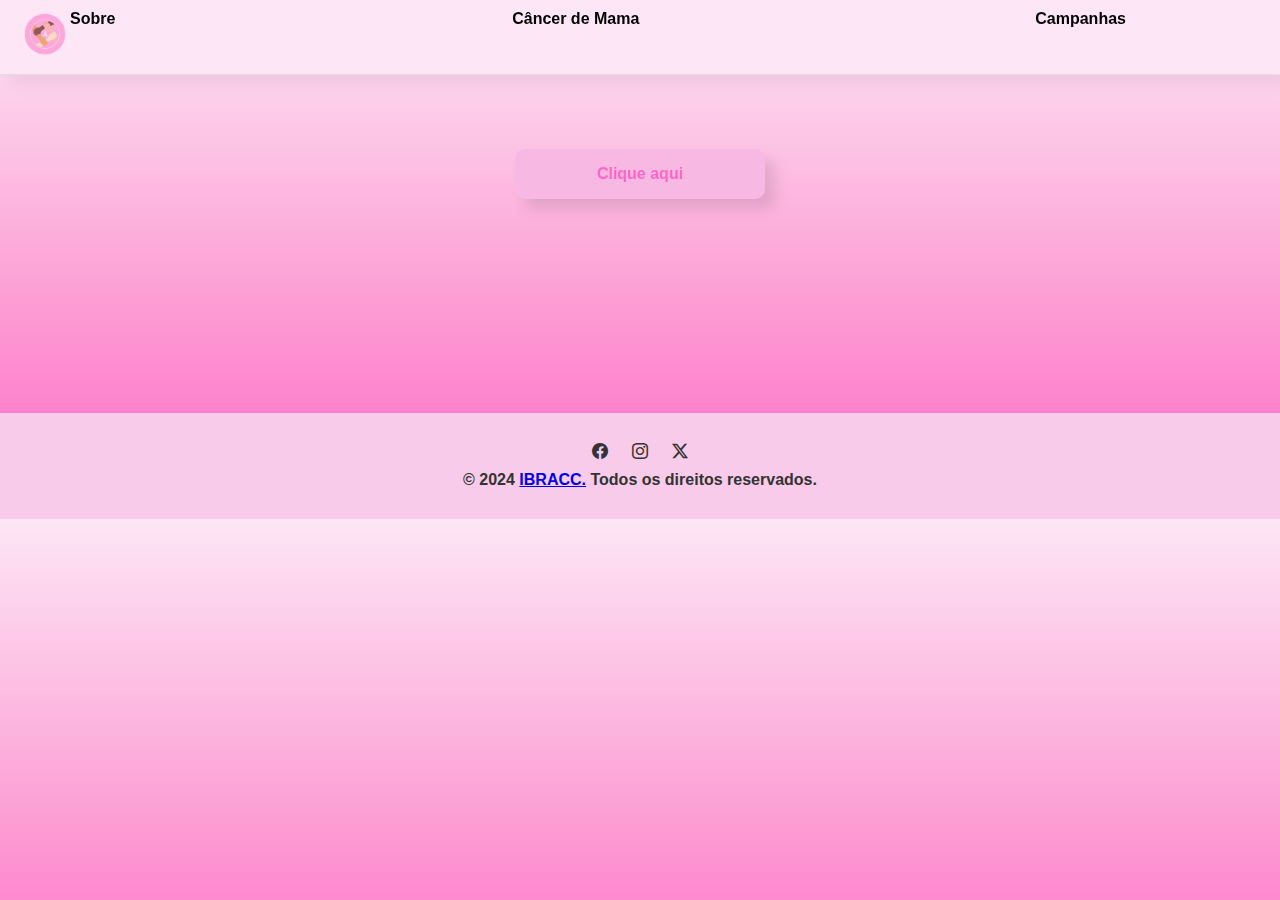
<file: outubrorosa.html>
<!DOCTYPE html>
<html lang="pt-BR">
<head>
    <meta charset="UTF-8">
    <meta name="viewport" content="width=device-width, initial-scale=1.0">
    <title>Outubro rosa</title>

    <!--link pra fav icon do site-->
    <link rel="icon" type="image/x-icon" href="fotos e imagens/ibraccamico.ico">


    <link rel="stylesheet" href="style.css">
    <!--esse stylesheet e pra colocar fotos das reder sociais ok? se nao quiser mexer blz-->
    <link rel="stylesheet" href="https://cdn.jsdelivr.net/npm/bootstrap-icons@1.11.3/font/bootstrap-icons.min.css">
</head>
<body>
    <header>
      <div class="header-container">
        <div class="logo">
            <img src="fotos e imagens/logo.png" alt="Logo">
        </div>
      <nav>
        <ul class="menu">
          <li><a href="#">Sobre</a>
            <ul class="submenu">
              <li><a href="#">Nossa Missão</a></li>
              <br>
              <li><a href="#">História</a></li>
              <br>
              <li><a href="#">Equipe</a></li>
            </ul>
          </li>
          <li><a href="#">Câncer de Mama</a>
            <ul class="submenu">
              <li><a href="#">Sintomas</a></li>
              <br>
              <li><a href="#">Tratamentos</a></li>
              <br>
              <li><a href="#">Prevenção</a></li>
            </ul>
          </li>
          <li><a href="#">Campanhas</a>
            <ul class="submenu">
              <li><a href="#">Outubro Rosa</a></li>
              <br>
              <li><a href="#">Doe Agora</a></li>
            </ul>
          </li>
          <li><a href="contato.html">Contato</a></li>
        </ul>
      </nav>
    </header>



    <!-- CONTEUDO AQUI-->
    <main>










        
    </main>






   
    <br><br><br>
    <div class="cta-container">
      <button class="cta-button">Clique aqui</button>
      <div class="map-area">
          <!-- Insira o iframe do Google Maps aqui -->
          <iframe src="https://www.google.com/maps/embed?pb=..." width="300" height="200"></iframe>
      </div>
  </div>
  
  

    <!-- rodape -->
    <footer>
        <div class="social-media">
            <a href="https://www.facebook.com"><i class="bi bi-facebook"></i></a>
            <a href="https://www.instagram.com"><i class="bi bi-instagram"></i></a>
            <a href="https://www.x.com"><i class="bi bi-twitter-x"></i></a>
        </div>
        <p>&copy; 2024 <a href="index.html">IBRACC.</a>  Todos os direitos reservados.</p>
    </footer>
</body>
</html>
</file>
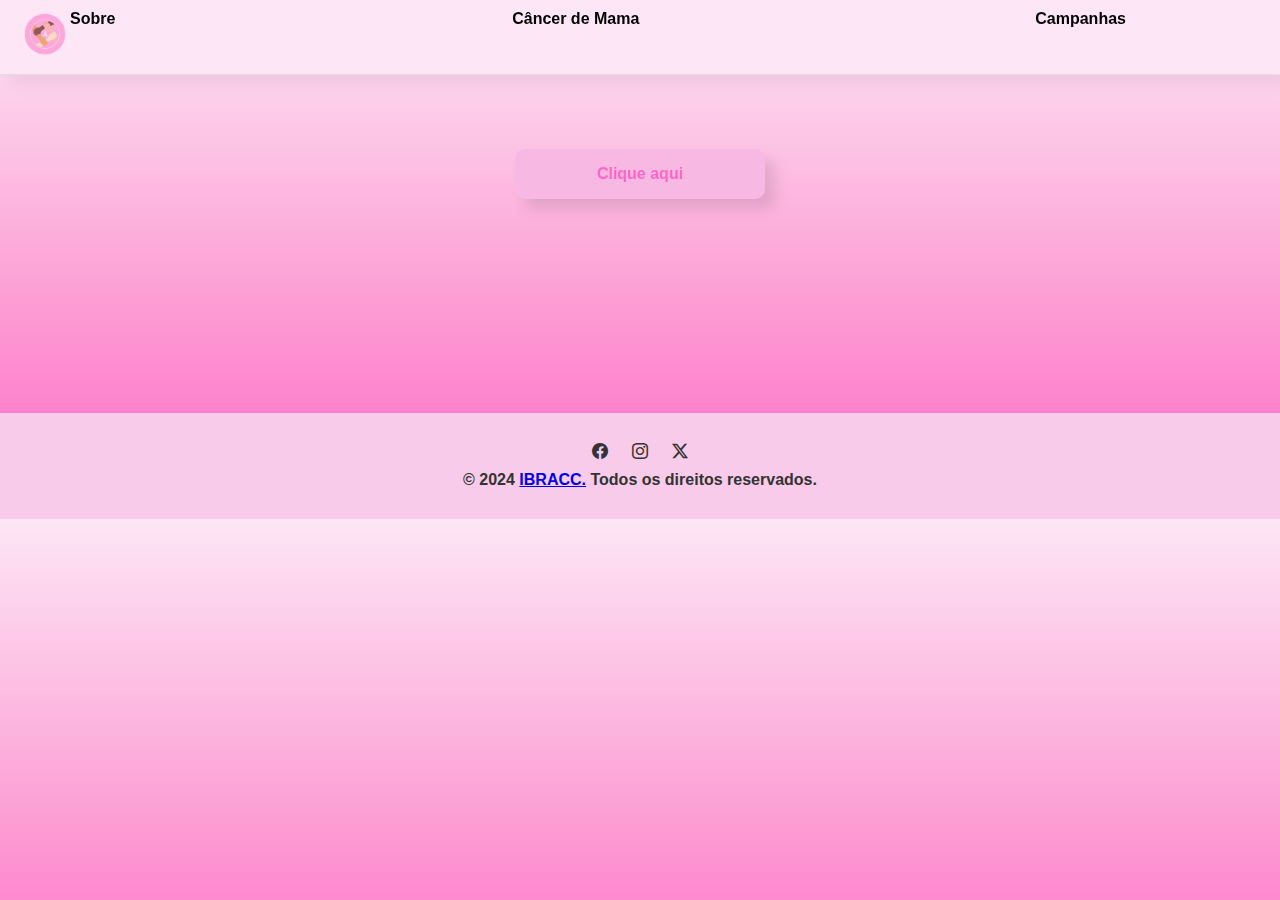
<file: prevencao.html>
<!DOCTYPE html>
<html lang="pt-BR">
<head>
    <meta charset="UTF-8">
    <meta name="viewport" content="width=device-width, initial-scale=1.0">
    <title>Prevenção</title>

    <!--link pra fav icon do site-->
    <link rel="icon" type="image/x-icon" href="fotos e imagens/ibraccamico.ico">


    <link rel="stylesheet" href="style.css">
    <!--esse stylesheet e pra colocar fotos das reder sociais ok? se nao quiser mexer blz-->
    <link rel="stylesheet" href="https://cdn.jsdelivr.net/npm/bootstrap-icons@1.11.3/font/bootstrap-icons.min.css">
</head>
<body>
    <header>
      <div class="header-container">
        <div class="logo">
            <img src="fotos e imagens/logo.png" alt="Logo">
        </div>
      <nav>
        <ul class="menu">
          <li><a href="#">Sobre</a>
            <ul class="submenu">
              <li><a href="#">Nossa Missão</a></li>
              <br>
              <li><a href="#">História</a></li>
              <br>
              <li><a href="#">Equipe</a></li>
            </ul>
          </li>
          <li><a href="#">Câncer de Mama</a>
            <ul class="submenu">
              <li><a href="#">Sintomas</a></li>
              <br>
              <li><a href="#">Tratamentos</a></li>
              <br>
              <li><a href="#">Prevenção</a></li>
            </ul>
          </li>
          <li><a href="#">Campanhas</a>
            <ul class="submenu">
              <li><a href="#">Outubro Rosa</a></li>
              <br>
              <li><a href="#">Doe Agora</a></li>
            </ul>
          </li>
          <li><a href="contato.html">Contato</a></li>
        </ul>
      </nav>
    </header>



    <!-- CONTEUDO AQUI-->
    <main>










        
    </main>






   
    <br><br><br>
    <div class="cta-container">
      <button class="cta-button">Clique aqui</button>
      <div class="map-area">
          <!-- Insira o iframe do Google Maps aqui -->
          <iframe src="https://www.google.com/maps/embed?pb=..." width="300" height="200"></iframe>
      </div>
  </div>
  
  

    <!-- rodape -->
    <footer>
        <div class="social-media">
            <a href="https://www.facebook.com"><i class="bi bi-facebook"></i></a>
            <a href="https://www.instagram.com"><i class="bi bi-instagram"></i></a>
            <a href="https://www.x.com"><i class="bi bi-twitter-x"></i></a>
        </div>
        <p>&copy; 2024 <a href="index.html">IBRACC.</a>  Todos os direitos reservados.</p>
    </footer>
</body>
</html>
</file>
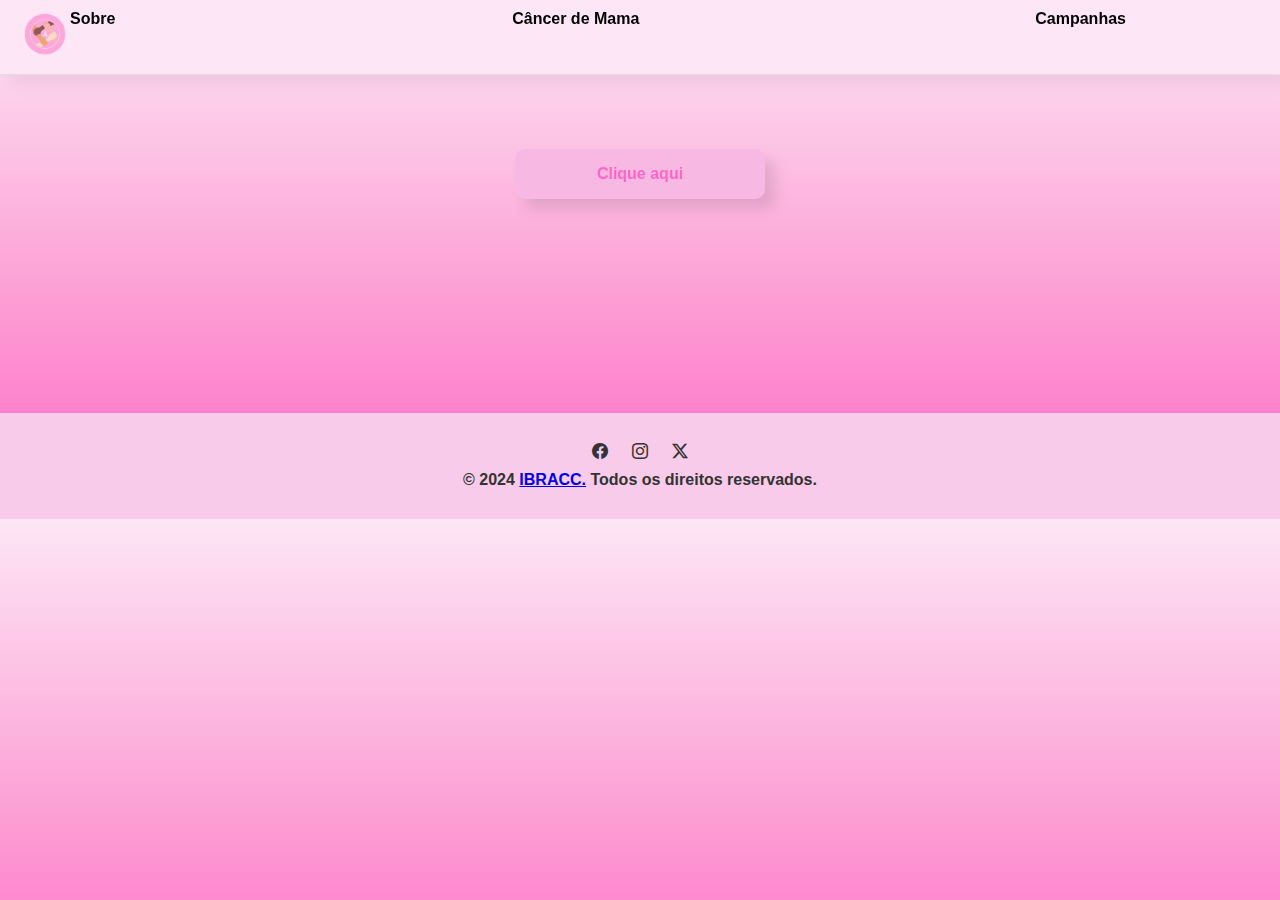
<file: sintomas.html>
<!DOCTYPE html>
<html lang="pt-BR">
<head>
    <meta charset="UTF-8">
    <meta name="viewport" content="width=device-width, initial-scale=1.0">
    <title>Sintomas</title>

    <!--link pra fav icon do site-->
    <link rel="icon" type="image/x-icon" href="fotos e imagens/ibraccamico.ico">


    <link rel="stylesheet" href="style.css">
    <!--esse stylesheet e pra colocar fotos das reder sociais ok? se nao quiser mexer blz-->
    <link rel="stylesheet" href="https://cdn.jsdelivr.net/npm/bootstrap-icons@1.11.3/font/bootstrap-icons.min.css">
</head>
<body>
    <header>
      <div class="header-container">
        <div class="logo">
            <img src="fotos e imagens/logo.png" alt="Logo">
        </div>
      <nav>
        <ul class="menu">
          <li><a href="#">Sobre</a>
            <ul class="submenu">
              <li><a href="#">Nossa Missão</a></li>
              <br>
              <li><a href="#">História</a></li>
              <br>
              <li><a href="#">Equipe</a></li>
            </ul>
          </li>
          <li><a href="#">Câncer de Mama</a>
            <ul class="submenu">
              <li><a href="#">Sintomas</a></li>
              <br>
              <li><a href="#">Tratamentos</a></li>
              <br>
              <li><a href="#">Prevenção</a></li>
            </ul>
          </li>
          <li><a href="#">Campanhas</a>
            <ul class="submenu">
              <li><a href="#">Outubro Rosa</a></li>
              <br>
              <li><a href="#">Doe Agora</a></li>
            </ul>
          </li>
          <li><a href="contato.html">Contato</a></li>
        </ul>
      </nav>
    </header>



    <!-- CONTEUDO AQUI-->
    <main>










        
    </main>






   
    <br><br><br>
    <div class="cta-container">
      <button class="cta-button">Clique aqui</button>
      <div class="map-area">
          <!-- Insira o iframe do Google Maps aqui -->
          <iframe src="https://www.google.com/maps/embed?pb=..." width="300" height="200"></iframe>
      </div>
  </div>
  
  

    <!-- rodape -->
    <footer>
        <div class="social-media">
            <a href="https://www.facebook.com"><i class="bi bi-facebook"></i></a>
            <a href="https://www.instagram.com"><i class="bi bi-instagram"></i></a>
            <a href="https://www.x.com"><i class="bi bi-twitter-x"></i></a>
        </div>
        <p>&copy; 2024 <a href="index.html">IBRACC.</a>  Todos os direitos reservados.</p>
    </footer>
</body>
</html>
</file>
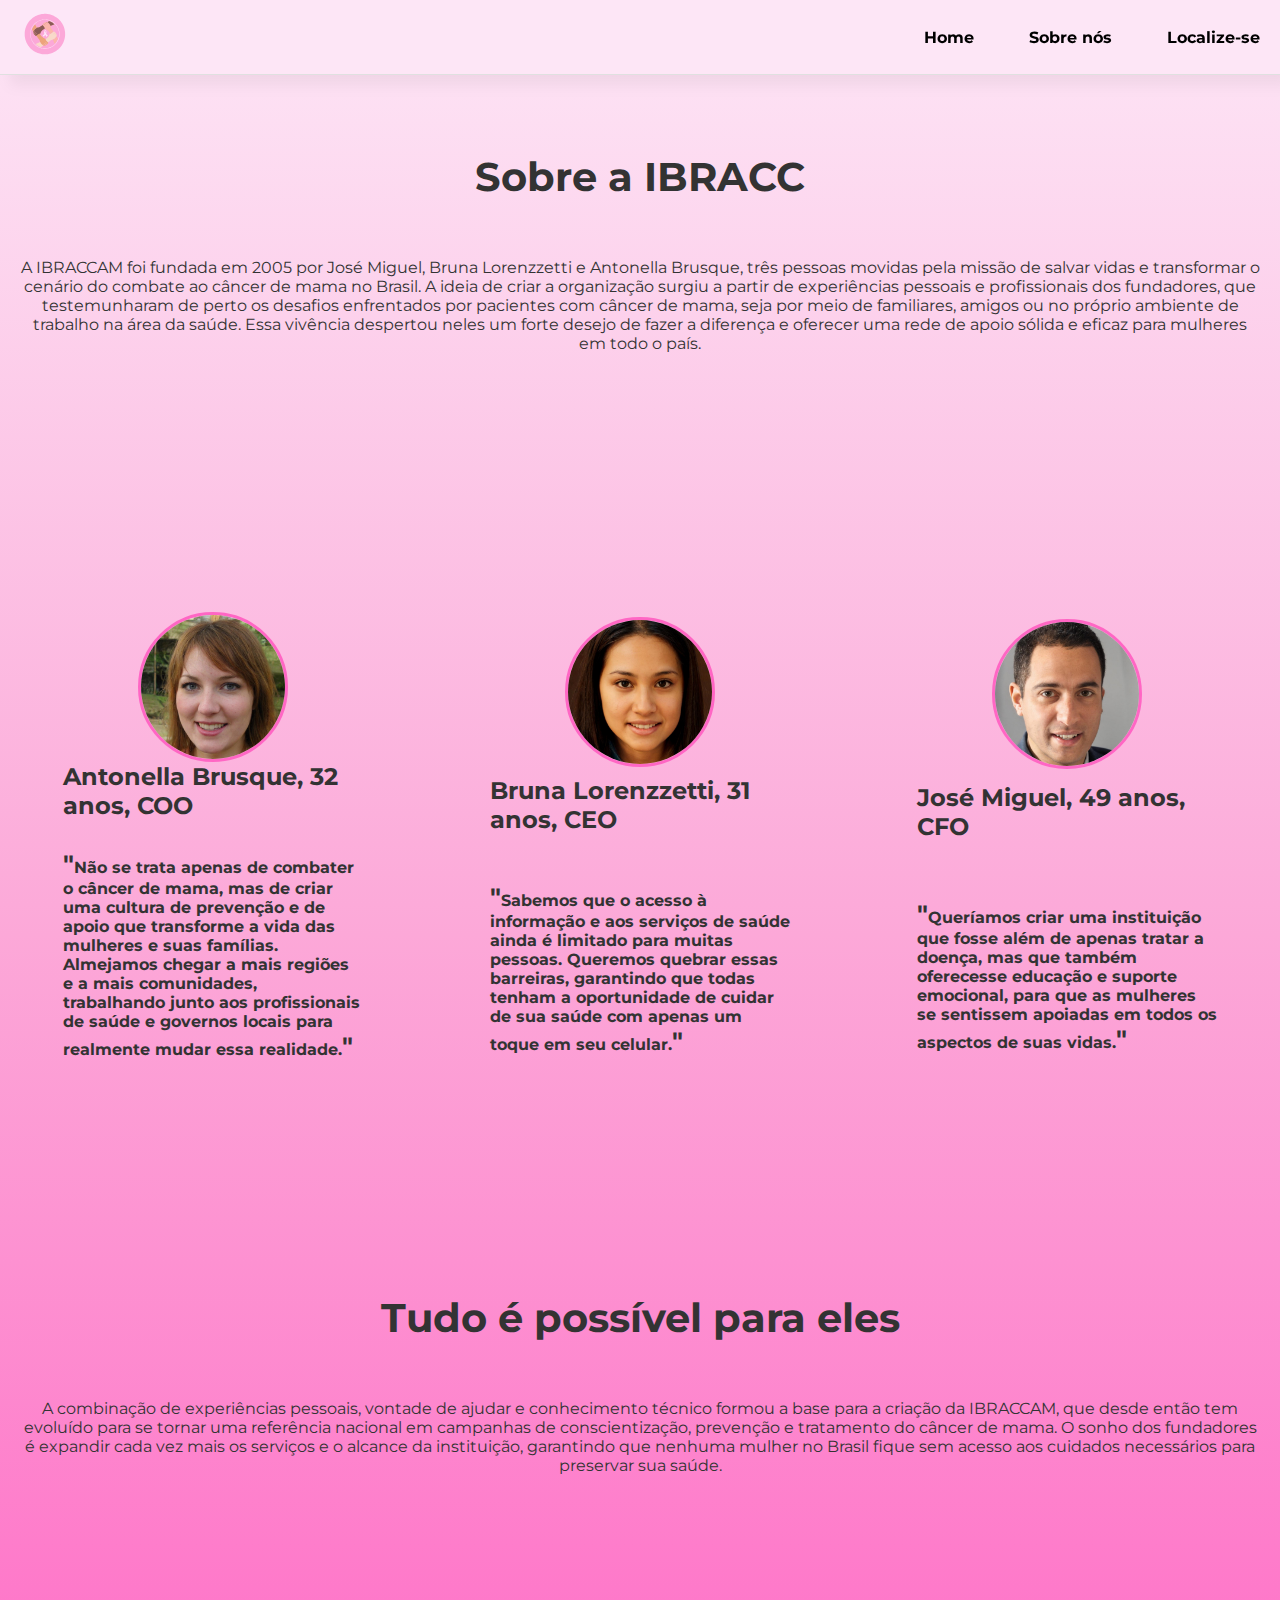
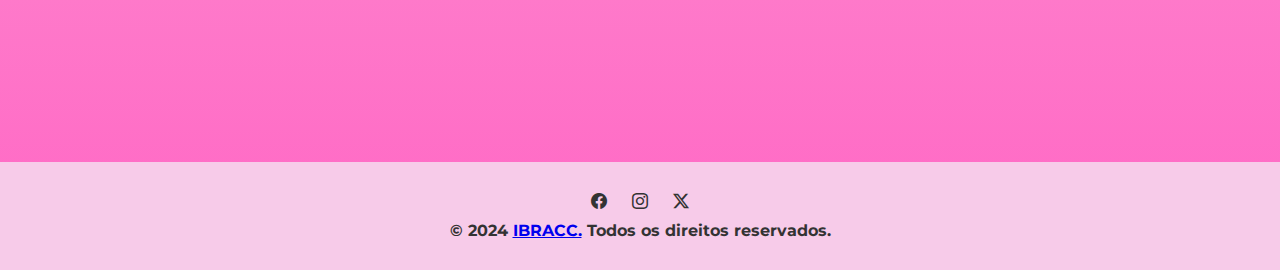
<file: sobrenos.html>
<!DOCTYPE html>
<html lang="pt-BR">
<head>
    <meta charset="UTF-8">
    <meta name="viewport" content="width=device-width, initial-scale=1.0">
    <title>IBRACCAM - SOBRE NÓS</title>

    <!--link pra fav icon do site-->
    <link rel="icon" type="image/x-icon" href="fotos e imagens/ibraccamico.ico">
    <link href="https://fonts.googleapis.com/css2?family=Montserrat:wght@400;700&display=swap" rel="stylesheet">


        <link rel="stylesheet" href="style.css">
    <!--esse stylesheet e pra colocar fotos das reder sociais ok? se nao quiser mexer blz-->
    <link rel="stylesheet" href="https://cdn.jsdelivr.net/npm/bootstrap-icons@1.11.3/font/bootstrap-icons.min.css">
</head>
<body>
    <header>
      <div class="header-container">
        <div class="logo">
            <a href="index.html"><img src="fotos e imagens/logocalabreso.svg" alt="Logo"></a>
        </div>
      <nav>
        <ul class="menu">
          <li><a href="index.html">Home</a> </li>
          
          <li><a href="sobrenos.html">Sobre nós</a> </li>
         
          <li><a href="localizese.html">Localize-se</a> </li>
        </ul>
      </nav>
    </header>
    <main>
        <br><br><br>
        <section class="contact-section">
            <h1>Sobre a IBRACC</h1>
            <br><br><br>
            <p>A IBRACCAM foi fundada em 2005 por José Miguel, Bruna Lorenzzetti e Antonella Brusque, três pessoas movidas pela missão de salvar vidas e transformar o cenário do combate ao câncer de mama no Brasil. A ideia de criar a organização surgiu a partir de experiências pessoais e profissionais dos fundadores, que testemunharam de perto os desafios enfrentados por pacientes com câncer de mama, seja por meio de familiares, amigos ou no próprio ambiente de trabalho na área da saúde. Essa vivência despertou neles um forte desejo de fazer a diferença e oferecer uma rede de apoio sólida e eficaz para mulheres em todo o país.</p>
        </section>
            <BR><BR><BR><br><br><br><br><br><br><br><br>
                     
    
<div class="guerreiras">
    <div class="guerreiras">
                  <img src="fotos e imagens/FUND2.JPG" alt="FUN2">
                  <strong><h1>Antonella Brusque, 32 anos, COO</h1></strong><br>
                  <p><span class="aspas">"</span>Não se trata apenas de combater o câncer de mama, mas de criar uma cultura de prevenção e de apoio que transforme a vida das mulheres e suas famílias. Almejamos chegar a mais regiões e a mais comunidades, trabalhando junto aos profissionais de saúde e governos locais para realmente mudar essa realidade.<span class="aspas">"</span></p>
                </div>
                <div class="guerreiras">
                  <img src="fotos e imagens/FUND1.JPG" alt="FUN1">
                  <strong><h1>Bruna Lorenzzetti, 31 anos, CEO</h1></strong><br>
                  <p><span class="aspas">"</span>Sabemos que o acesso à informação e aos serviços de saúde ainda é limitado para muitas pessoas. Queremos quebrar essas barreiras, garantindo que todas tenham a oportunidade de cuidar de sua saúde com apenas um toque em seu celular.<span class="aspas">"</span></p>
                </div>
                  <div class="guerreiras">
                  <img src="fotos e imagens/FUND3.JPG" alt="FUN3">
                  <strong><h1>José Miguel, 49 anos, CFO</h1></strong><br>
                  <p><span class="aspas">"</span>Queríamos criar uma instituição que fosse além de apenas tratar a doença, mas que também oferecesse educação e suporte emocional, para que as mulheres se sentissem apoiadas em todos os aspectos de suas vidas.<span class="aspas">"</span></p>
                </div>
              </div>
            </div>
    
            

    </main>
    <br><br><br><br><br><br><br><br>
    <section class="contact-section">
        <h1>Tudo é possível para eles</h1>
        <br><br><br>
        <p>A combinação de experiências pessoais, vontade de ajudar e conhecimento técnico formou a base para a criação da IBRACCAM, que desde então tem evoluído para se tornar uma referência nacional em campanhas de conscientização, prevenção e tratamento do câncer de mama. O sonho dos fundadores é expandir cada vez mais os serviços e o alcance da instituição, garantindo que nenhuma mulher no Brasil fique sem acesso aos cuidados necessários para preservar sua saúde.</p>
    </section>
    
    <br><br><br><br><br><br><br><br><br><br><br><br><br>
    <footer>
        <div class="social-media">
            <a href="https://www.facebook.com"><i class="bi bi-facebook"></i></a>
            <a href="https://www.instagram.com"><i class="bi bi-instagram"></i></a>
            <a href="https://www.x.com"><i class="bi bi-twitter-x"></i></a>
        </div>
        <p>&copy; 2024 <a href="index.html">IBRACC.</a>  Todos os direitos reservados.</p>
    </footer>
</body>
</html>
</file>
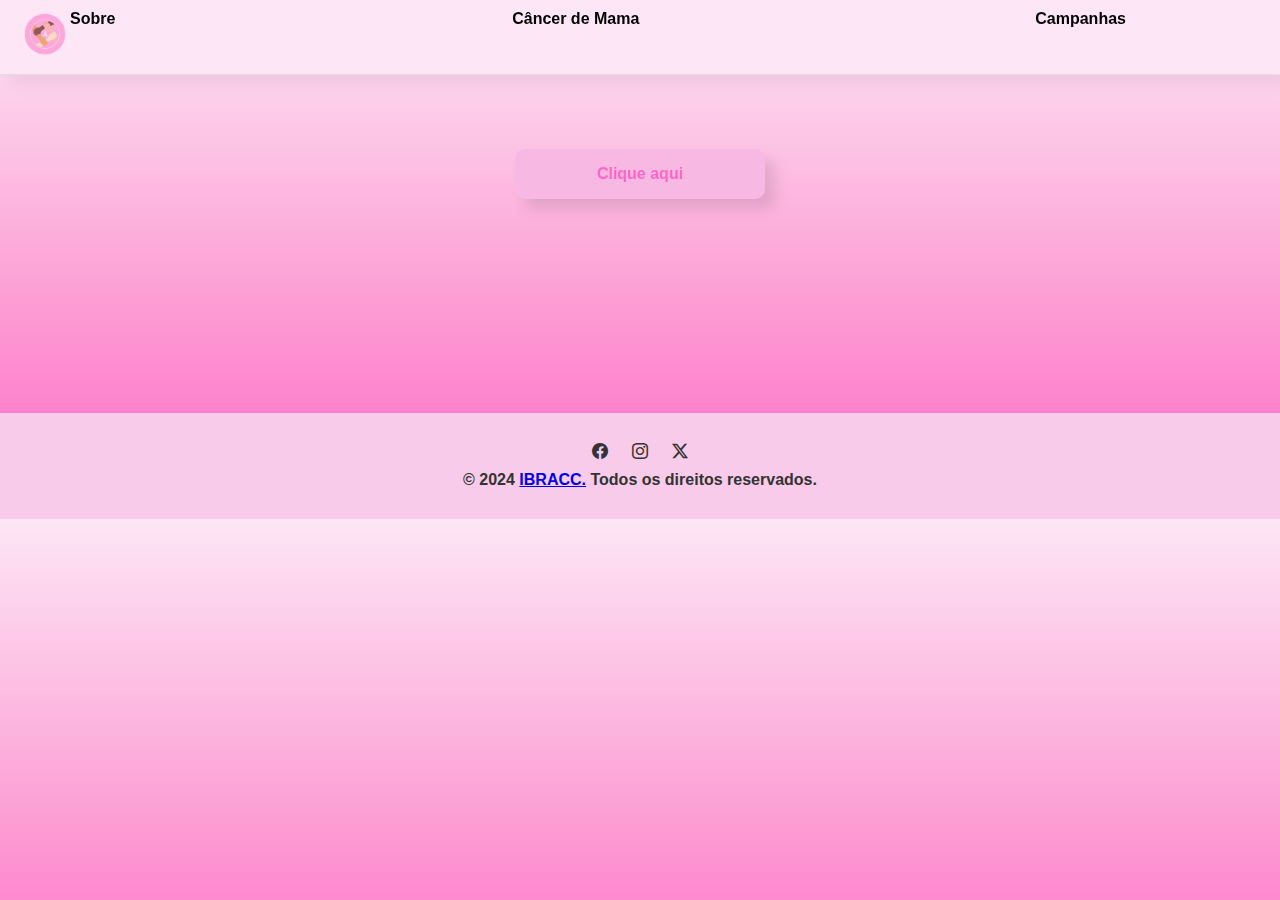
<file: tratamento.html>
<!DOCTYPE html>
<html lang="pt-BR">
<head>
    <meta charset="UTF-8">
    <meta name="viewport" content="width=device-width, initial-scale=1.0">
    <title>Tratamento</title>

    <!--link pra fav icon do site-->
    <link rel="icon" type="image/x-icon" href="fotos e imagens/ibraccamico.ico">


    <link rel="stylesheet" href="style.css">
    <!--esse stylesheet e pra colocar fotos das reder sociais ok? se nao quiser mexer blz-->
    <link rel="stylesheet" href="https://cdn.jsdelivr.net/npm/bootstrap-icons@1.11.3/font/bootstrap-icons.min.css">
</head>
<body>
    <header>
      <div class="header-container">
        <div class="logo">
            <img src="fotos e imagens/logo.png" alt="Logo">
        </div>
      <nav>
        <ul class="menu">
          <li><a href="#">Sobre</a>
            <ul class="submenu">
              <li><a href="#">Nossa Missão</a></li>
              <br>
              <li><a href="#">História</a></li>
              <br>
              <li><a href="#">Equipe</a></li>
            </ul>
          </li>
          <li><a href="#">Câncer de Mama</a>
            <ul class="submenu">
              <li><a href="#">Sintomas</a></li>
              <br>
              <li><a href="#">Tratamentos</a></li>
              <br>
              <li><a href="#">Prevenção</a></li>
            </ul>
          </li>
          <li><a href="#">Campanhas</a>
            <ul class="submenu">
              <li><a href="#">Outubro Rosa</a></li>
              <br>
              <li><a href="#">Doe Agora</a></li>
            </ul>
          </li>
          <li><a href="contato.html">Contato</a></li>
        </ul>
      </nav>
    </header>



    <!-- CONTEUDO AQUI-->
    <main>










        
    </main>






   
    <br><br><br>
    <div class="cta-container">
      <button class="cta-button">Clique aqui</button>
      <div class="map-area">
          <!-- Insira o iframe do Google Maps aqui -->
          <iframe src="https://www.google.com/maps/embed?pb=..." width="300" height="200"></iframe>
      </div>
  </div>
  
  

    <!-- rodape -->
    <footer>
        <div class="social-media">
            <a href="https://www.facebook.com"><i class="bi bi-facebook"></i></a>
            <a href="https://www.instagram.com"><i class="bi bi-instagram"></i></a>
            <a href="https://www.x.com"><i class="bi bi-twitter-x"></i></a>
        </div>
        <p>&copy; 2024 <a href="index.html">IBRACC.</a>  Todos os direitos reservados.</p>
    </footer>
</body>
</html>
</file>
<file: style.css>
/* Reset básico */
* {
    margin: 0;
    padding: 0;
    box-sizing: border-box;
}

body {
    font-family: 'Montserrat', sans-serif;
    background: linear-gradient(0deg,  #ff66c4,#fca8d8,#fde6f6);
    background-color: #f9f9f9;
    color: #333;
}
/*cabecalgo onde fica os coiso la de sobre nos o coiso la de cima*/
header {
    background-color: #fde6f6;
    border-bottom: 1px solid #e0e0e0;
    padding: 10px 20px;
    filter: drop-shadow(10px 10px 7px rgba(0, 0, 0, 0.05));

}

.header-container {
    display: flex;
    justify-content: space-between;
    align-items: center;
}
/*logo ne carai*/
.logo img {
    max-width: 50px;
}
/*aqui e foto das muie*/
.guerreiras {
    display: flex;
    justify-content: space-around;
    flex-wrap: wrap;
    margin-bottom: 50px;
}

.guerreiras div {
    display: flex;
    align-items: center;
    text-align: left;
    max-width: 300px;
    margin: 10px;
}

.guerreiras img {
    max-width: 150px;
    height: 150px; 
    object-fit: cover;
    border-radius: 50%; /* bordinha redonda aquela pique foto do dc*/
    border: 3px solid #ff66c4; /* cor da borda lindas*/
}

.guerreiras p {
    /* cor do texto e tamanho*/
    font-weight: 700;
    margin-top: 10px;
    font-size: 16px;
    color: #333;
    
}

.guerreiras h1 {
    margin: 0;
    font-size: 1.5em;
}

nav ul {
    list-style: none;
    display: flex;
    gap: 55px;
}

nav ul li a {
    text-decoration: none;
    color: black;
    font-weight: bold;
}

nav ul li a:hover { /*baguio de passar o mouse por cima*/
    color: #ff66c4;
    transition: opacity 0.50s ease-in-out, visibility 0.35s ease-in-out;
}
/*quem somos nos buttom*/
.QSMS-button {
    background-color: #ff4081;
    color: #fff;
    padding: 10px 15px;
    border-radius: 20px;
    text-decoration: none;
    font-weight: bold;
}

.QSMS-button:hover {
    background-color: #e0356b;
}
/*secao principal*/
.main-section {
    position: relative;
    text-align: center;
}
/*aqui é os coiso daquele banner*/
.slider {
    max-width: 100%;
    position: relative;
    overflow: hidden;
}

.slide {
    position: relative;
}

.slide img {
    width: 50%;
    height: absolute;
}


.slide-text {
    position: absolute;
    top: 50%;
    left: 50%;
    transform: translate(-50%, -50%);
    color: #fff;
    text-align: center;
}

.slide-text h1 {
    font-size: 48px;
    line-height: 1.2;
}
/*aqui e um botao que eu n sei mto bem oq fazer

atualizacao: pensei em fazer o mapa do coiso aqui, oq vcs acham?
*/
.cta-container {
    display: flex;
    flex-direction: column;
    justify-content: center;
    align-items: center;
    margin-top: 20px;
    filter: drop-shadow(10px 10px 7px rgba(0, 0, 0, 0.1));
}

/*aspas caralho*/
.aspas {
    font-size: 25px;
}

.cta-button {     /*so centralizei o botao e o mapa pq tava dando nos nervo ja fi*/
    background-color: #f7b8e4;
    color: #ff66c4;
    padding: 10px 20px;
    border: none;
    border-radius: 10px;
    cursor: pointer;
    transition: all 0.6s ease; 
    width: 250px; 
    height: 50px;
    text-align: center; 
    font-weight: 700;
    font-size: 16px;
}

.map-area {
    opacity: 0;
    visibility: hidden; /*usado pa dexa o mapa escondido e invisivel com a opacity no 0*/
    margin-top: 10px;
    transition: opacity 0.6s ease; /* Transição suave para a área do mapa */
    /*n tava tao suanve e mudei pra 0.6*/
}

.cta-button:hover + .map-area {
    opacity: 1;
    visibility: visible;
}

.map-area iframe { /*tamanho do mapa*/
     width: 300px;
    height: 200px; 
}


/* aqui é o sobre */
.about-section {
    background-image: url('fotos e imagens/fundo2.jpg'); 
    background-size: cover; 
    background-position: center; 
    background-repeat: no-repeat; 
    padding: 80px 20px;
    color: #333; 
    font-weight: 700;
    text-align: center;
    width: 100vw; 
    height: 600px;
    box-sizing: border-box; 
    filter: drop-shadow(10px 10px 7px rgba(0, 0, 0, 0.2));
   
}
.proposito {
    filter: drop-shadow(10px 0px 20px rgb(255, 255, 255, 10));
}
.about-section h1 {
    font-size: 2.5em; 
    margin-top: -50px;  
    color: #e02a9b; 
}

.about-section p {
    max-width: 800px; 
    margin: 0 auto; 
    font-size: 18px;
    line-height: 1.6; 
    margin-top: 200px; 
}

/*rodape*/
footer {
    background-color:  #f7cbe9;
    color: #333;
    text-align: center;
    padding: 30px;
    font-weight: bold;
}

footer .social-media a  { /*usei os icons do bootstrap*/
    color: #333;
    width: 30px;
    margin: 0 10px;
    transition: color 0.6s; /*o tempinho da mudanca de cor do icon*/
}

footer .social-media a:hover { /*baguio de passar o mouse por cima*/
    color: #ff66c4;

    }
    
footer p {
    margin-top: 10px;
}
.submenu {
    opacity: 0;
    visibility: hidden;
    transition: opacity 0.50s ease-in-out, visibility 0.35s ease-in-out;
    
    
  }
  
  .menu li:hover .submenu {
    opacity: 10;
    visibility: visible;
  }
  
  /*aqui é o texto escondido*/
.ibraccam-text {
    opacity: 0;
    visibility: hidden;
    transition: opacity 0.50s ease-in-out, visibility 0.5s ease-in-out;
    background-color:  #fde6f6;
    color: #ff66c4; 
    padding: 30px;
    position: absolute;
    bottom: 10%;
    left: 50%;
    transform: translateX(-50%);
    width: 50%;
    text-align: center;
}

/* aqui é pra quadno passar o mouse por cimna ele fazer o coiso aparecer*/
.slider:hover .ibraccam-text {
    opacity: 1;
    visibility: visible;
}


/*setinha build*/
.esquerda {
width: 70px;
position: absolute;
right: 0px;
bottom: 40%;
opacity: 0;
transition: right 0.80s, opacity 0.80s, color 0.50s;
filter: drop-shadow(10px 10px 7px rgba(0, 0, 0, 0.5));
}
.direita {
    width: 70px;
position: absolute;
left: 0px;
bottom: 40%;
opacity: 0;
transition: left 0.80s, opacity 0.80s, color 0.50s;
filter: drop-shadow(10px 10px 7px rgba(0, 0, 0, 0.5));
}

.slider:hover .esquerda {
right: 170px;
opacity: 1;


}

.slider:hover .direita {
    left: 170px;
    opacity: 1;
    
    }

.main-section .slider .slide .seta .esquerda:hover, .direita:hover {
color: #ff66c4;
}           /* n ta funfando */

.contact-section {
    padding: 20px;
    text-align: center;
}

.contact-section h1 {
    font-size: 2.5em;
    color: #333;
}

.contact-section p {
    margin-bottom: 20px;
}

.contact-info {
    display: flex;
    flex-wrap: wrap;
    justify-content: space-around;
    margin-top: 20px;
}

.info-item {
    max-width: 300px;
    margin: 20px;
    text-align: center;
}

.info-item h2 {
    font-size: 1.5em;
    color: #333;
    margin-bottom: 10px;
}

.info-item p {
    font-size: 1em;
    color: #333;
}

.map-area1 iframe {
    width: 100%;
    height: 300px;
    border: 0;
    border-radius: 15px;
}
</file>
